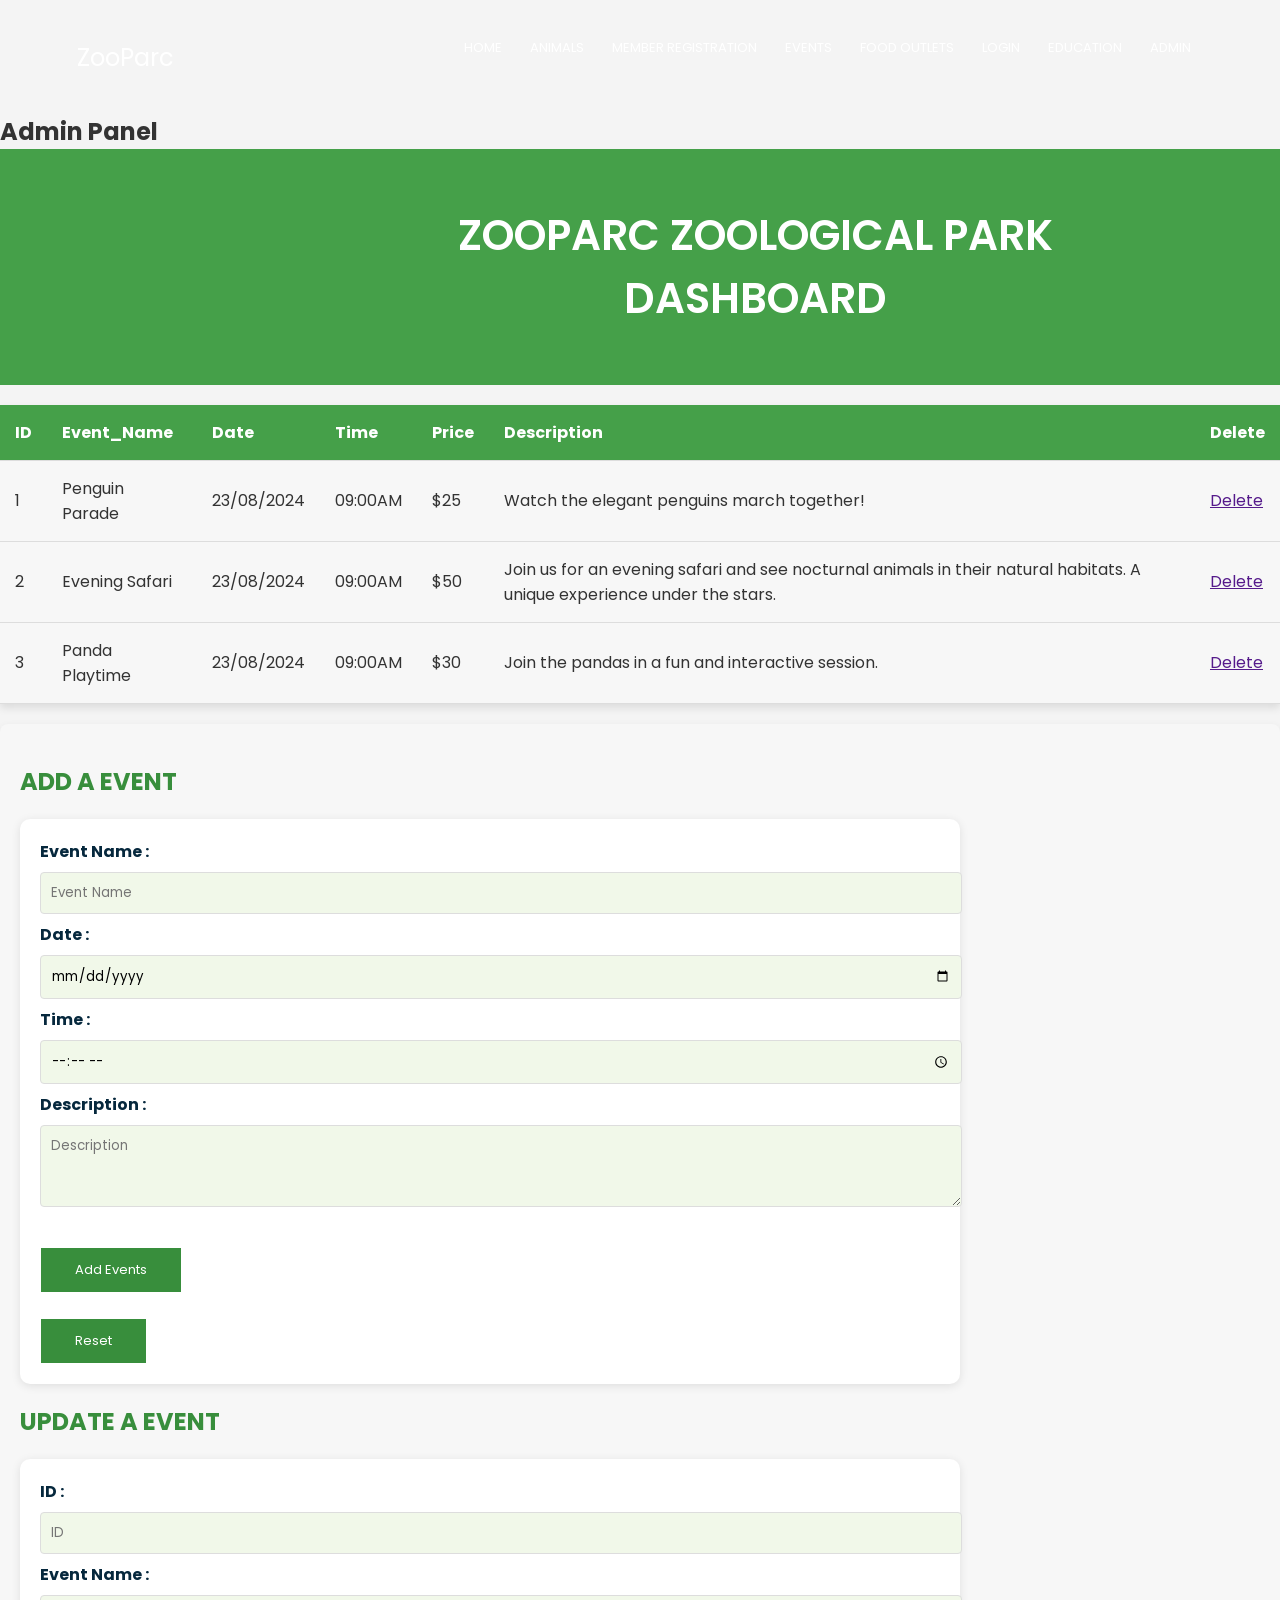
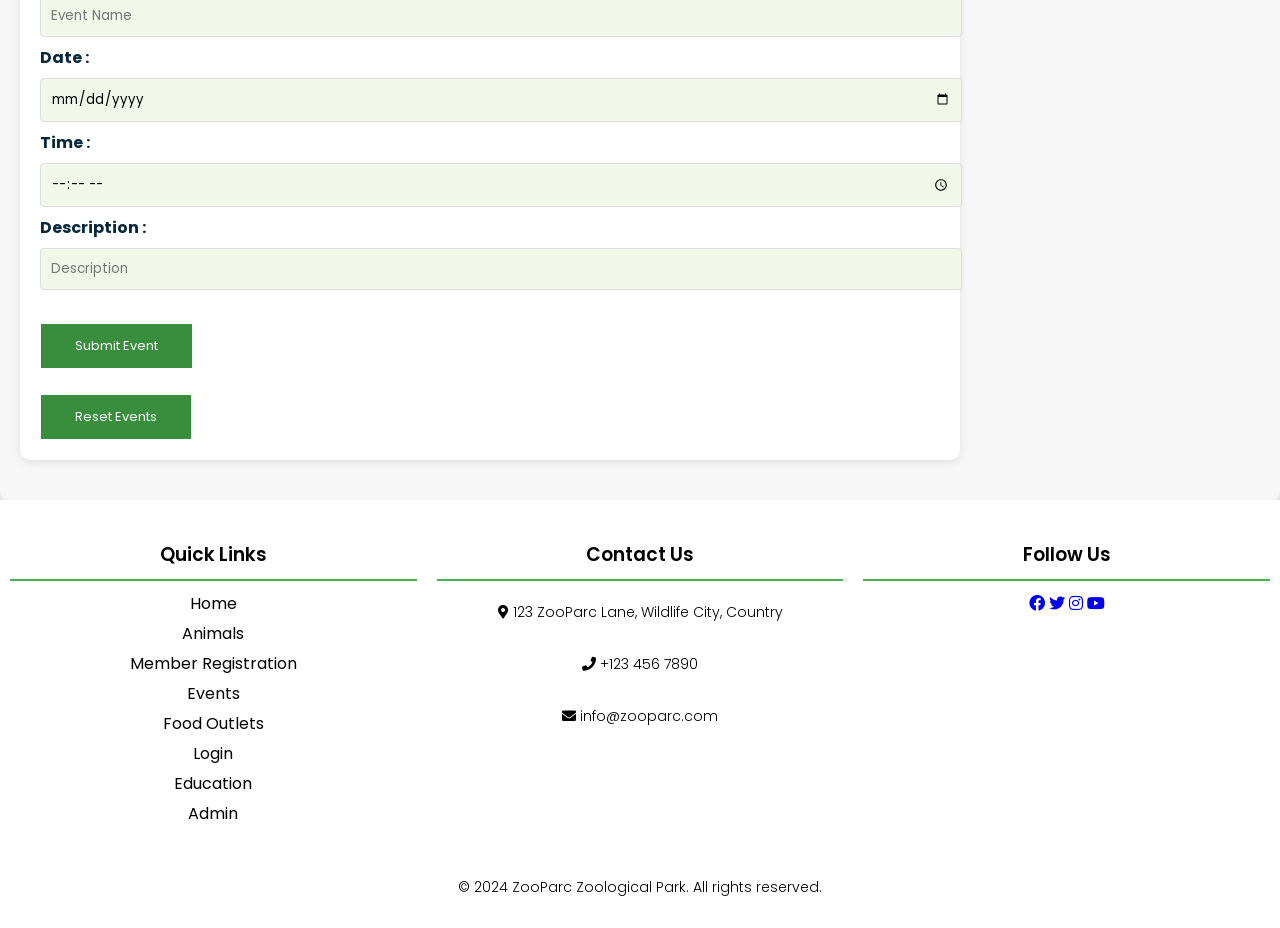
<file: adminPanel.html>
<!DOCTYPE html>
<html lang="en">
  <head>
    <meta charset="UTF-8" />
    <meta name="viewport" content="width=device-width, initial-scale=1.0" />
    <title>ZooPark Zological Park</title>
    <link rel="stylesheet" href="style.css" />
    <link
      rel="stylesheet"
      href="https://cdnjs.cloudflare.com/ajax/libs/font-awesome/5.15.4/css/all.min.css"
    />
    <link rel="preconnect" href="https://fonts.googleapis.com" />
    <link rel="preconnect" href="https://fonts.gstatic.com" crossorigin />
    <link
      href="https://fonts.googleapis.com/css2?family=Poppins:wght@100;200;400;700&display=swap"
      rel="stylesheet"
    />
  </head>
  <body>
    <section class="sub-header-adminPanel">
      <nav>
        <div class="logo"><a href="index.html">ZooParc</a></div>
        <div class="nav-links">
          <ul>
            <li><a href="index.html">HOME</a></li>
            <li><a href="animals.html">ANIMALS</a></li>
            <li><a href="memberRegistration.html">MEMBER REGISTRATION</a></li>
            <li><a href="events.html">EVENTS</a></li>
            <li><a href="food.html">FOOD OUTLETS</a></li>
            <li><a href="login.html">LOGIN</a></li>
            <li><a href="education.html">EDUCATION</a></li>
            <li><a href="adminPanelForm.html">ADMIN</a></li>
          </ul>
        </div>
      </nav>
      <h1>Admin Panel</h1>
    </section>

    <body>
      <div>      
          <header>
              <nav>
                  <div class="logoName">
                      <h3 class="dash-text">ZOOPARC ZOOLOGICAL PARK DASHBOARD </h3>
                  </div>
              
              </nav>
          </header>
          <section>
              <table>
                  <tr>
                      <th>ID</th>
                      <th>Event_Name</th>
                      <th>Date</th>
                      <th>Time</th>
                      <th>Price</th>
                      <th>Description</th>
                      <th>Delete</th>
                  </tr>
                  <tr>
                      <td>1</td>
                      <td>Penguin Parade</td>
                      <td>23/08/2024</td>
                      <td>09:00AM</td>
                      <td>$25</td>
                      <td>Watch the elegant penguins march together! </td>
                      <td><a href="">Delete</a></td>
                      
                  </tr>
                  <tr>
                      <td>2</td>
                      <td>Evening Safari</td>
                      <td>23/08/2024</td>
                      <td>09:00AM</td>
                      <td>$50</td>
                      <td> Join us for an evening safari and see nocturnal animals in their natural habitats. A unique experience under the stars.</td>
                      <td><a href="">Delete</a></td>
                  
                  </tr>
                  <tr>
                      <td>3</td>
                      <td>Panda Playtime</td>
                      <td>23/08/2024</td>
                      <td>09:00AM</td>
                      <td>$30</td>
                      <td>Join the pandas in a fun and interactive session. </td>
                      <td><a href="">Delete</a></td>
                  </tr>
              </table>
          </section>
          <section class="update-delete">
              <ul>
                  <li>
                      <div class="add-Event">
                          <div>
                              <h2>ADD A EVENT</h2>
                          </div>
                          <form action="" class="adminPanel-form">
                              <label for="EventName">Event Name :</label>
                              <br>
                              <input type="text" name="EventName" id="EventName" placeholder="Event Name">
                              <br>
                              <label for="date">Date :</label>
                              <br>
                              <input type="date" name="date" id="date" placeholder="Enter a date">
                              <br>
                              <label for="time">Time :</label>
                              <br>
                              <input type="time" name="time" id="time" placeholder="Enter a time">
                              <br>
                              <label for="description">Description :</label>
                              <br>
                              <textarea name="description" id="description" cols="30" rows="3" placeholder="Description"></textarea>
                              <br><br>
                              <button type="submit" class="hero-btn blue-btn">Add Events</button>
                              <br><br>
                              
                              <button type="reset" class="hero-btn blue-btn">Reset</button>
                          </form>
                      </div>
                  </li>
                  <li>
                      <div class="update-Event">
                          <div>
                              <h2>UPDATE A EVENT</h2>
                          </div>
                          <form action="" class="adminPanel-form">
                              <label for="id">ID :</label>
                              <br>
                              <input type="text" name="id" id="id" placeholder="ID">
                              <br>
                              <label for="EventName">Event Name :</label>
                              <br>
                              <input type="text" name="EventName" id="EventName" placeholder="Event Name">
                              <br>
                              <label for="date">Date :</label>
                              <br>
                              <input type="date" name="date" id="date" placeholder="Enter a date">
                              <br>
                              <label for="time">Time :</label>
                              <br>
                              <input type="time" name="time" id="time" placeholder="Enter a time">
                              <br>
                              <label for="description">Description :</label>
                              <br>
                              <input type="text" name="description" id="description" placeholder="Description">
                              <br><br>
                              <button type="submit" class="hero-btn blue-btn">Submit Event</button>
                              <br><br>
                              <button type="reset" class="hero-btn blue-btn">Reset Events</button>
                          </form>
                      </div>
                  </li>
              </ul>
          </section>
      </div>
  
   
  </body>
  </html>

    <!-- Footer -->

    <footer>
      <div class="footer-container">
        <div class="footer-section links">
          <h3>Quick Links</h3>
          <ul>
            <li><a href="index.html">Home</a></li>
            <li><a href="animals.html">Animals</a></li>
            <li><a href="memberRegistration.html">Member Registration</a></li>
            <li><a href="events.html">Events</a></li>
            <li><a href="food.html">Food Outlets</a></li>
            <li><a href="login.html">Login</a></li>
            <li><a href="education.html">Education</a></li>
            <li><a href="adminPanelForm.html">Admin</a></li>
          </ul>
        </div>
        <div class="footer-section contact">
          <h3>Contact Us</h3>
          <p>
            <i class="fas fa-map-marker-alt"></i> 123 ZooParc Lane, Wildlife
            City, Country
          </p>
          <p><i class="fas fa-phone"></i> +123 456 7890</p>
          <p><i class="fas fa-envelope"></i> info@zooparc.com</p>
        </div>
        <div class="footer-section social">
          <h3>Follow Us</h3>
          <a href="#"><i class="fab fa-facebook"></i></a>
          <a href="#"><i class="fab fa-twitter"></i></a>
          <a href="#"><i class="fab fa-instagram"></i></a>
          <a href="#"><i class="fab fa-youtube"></i></a>
        </div>
      </div>
      <div class="footer-bottom">
        <p>&copy; 2024 ZooParc Zoological Park. All rights reserved.</p>
      </div>
    </footer>
    <script src="js/volunteer.js"></script>
  </body>
</html>
</file>
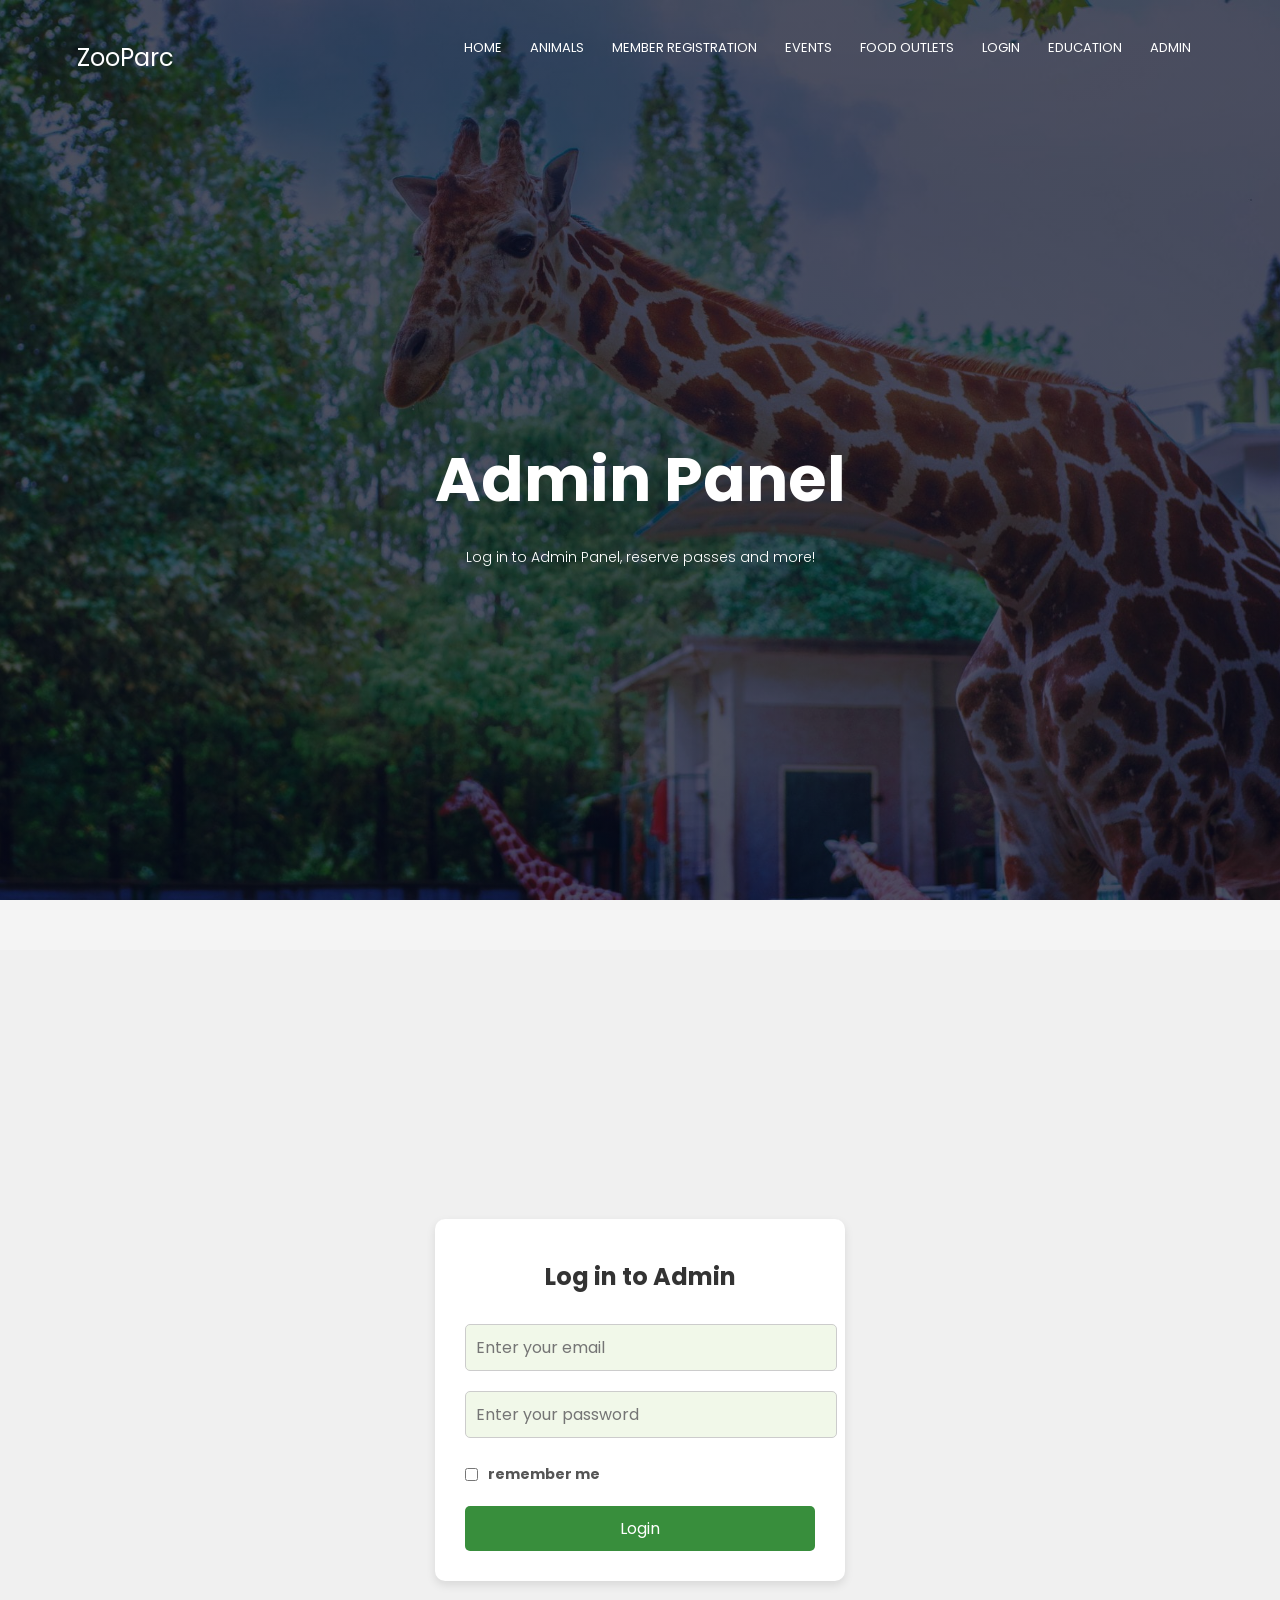
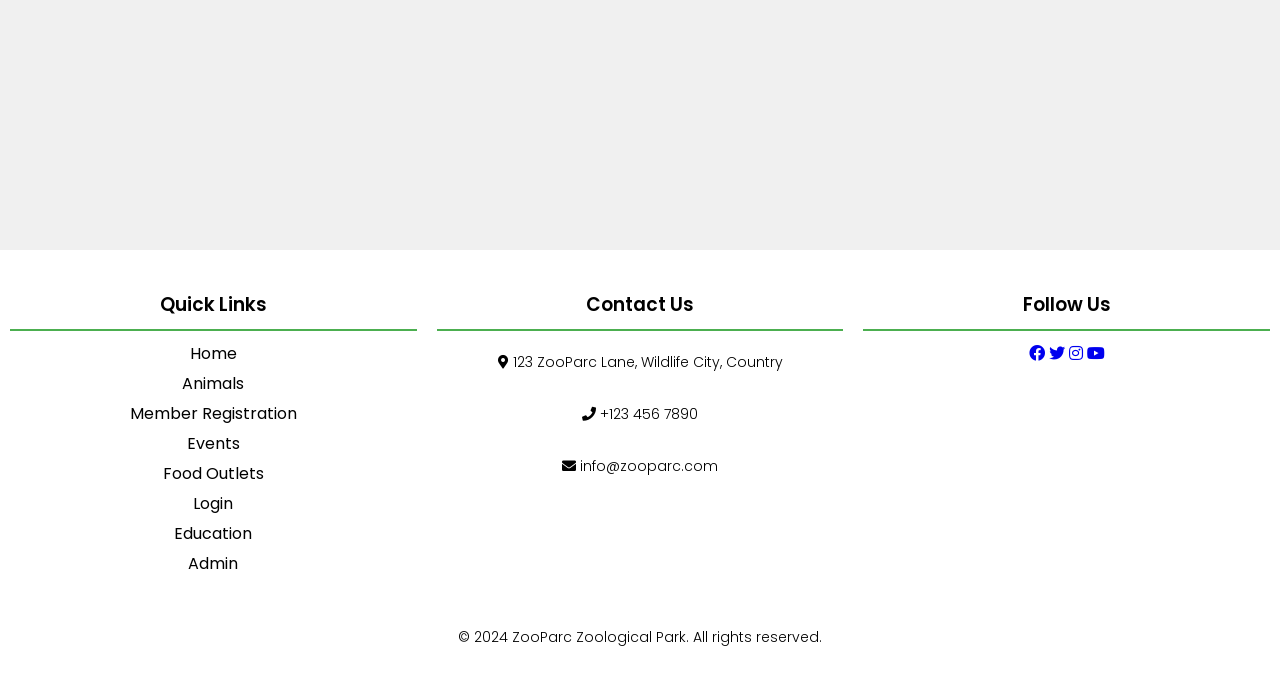
<file: adminPanelForm.html>
<!DOCTYPE html>
<html lang="en">
  <head>
    <meta charset="UTF-8" />
    <meta name="viewport" content="width=device-width, initial-scale=1.0" />
    <title>ZooPark Zological Park</title>
    <link rel="stylesheet" href="style.css" />
    <link
      rel="stylesheet"
      href="https://cdnjs.cloudflare.com/ajax/libs/font-awesome/5.15.4/css/all.min.css"
    />
    <link rel="preconnect" href="https://fonts.googleapis.com" />
    <link rel="preconnect" href="https://fonts.gstatic.com" crossorigin />
    <link
      href="https://fonts.googleapis.com/css2?family=Poppins:wght@100;200;400;700&display=swap"
      rel="stylesheet"
    />
  </head>
  <body>
    <!-- Header -->
    <section class="sub-header-admin">
      <nav>
        <div class="logo"><a href="index.html">ZooParc</a></div>
        <div class="nav-links">
          <ul>
            <li><a href="index.html">HOME</a></li>
            <li><a href="animals.html">ANIMALS</a></li>
            <li><a href="memberRegistration.html">MEMBER REGISTRATION</a></li>
            <li><a href="events.html">EVENTS</a></li>
            <li><a href="food.html">FOOD OUTLETS</a></li>
            <li><a href="login.html">LOGIN</a></li>
            <li><a href="education.html">EDUCATION</a></li>
            <li><a href="adminPanelForm.html">ADMIN</a></li>
          </ul>
        </div>
      </nav>
      <div class="text-box">
        <h1>Admin Panel</h1>
        <p>Log in to Admin Panel, reserve passes and more!</p>
      </div>
    </section>

    <!-- Admin -->
    <section class="login-body">
      <div class="container-login">
        <h3 class="auth-title">Log in to Admin</h3>
        <form action="" method="">
          <input
            type="email"
            id="email"
            name="email"
            placeholder="Enter your email"
            class="input-box"
            required
          />
          <input
            type="password"
            id="password"
            name="password"
            placeholder="Enter your password"
            class="input-box"
            required
          />
          <div class="checkbox-group">
            <input type="checkbox" name="" id="remember-me" />
            <label for="remember-me">remember me</label>
          </div>
          <button type="submit" class="submit-btn" name="submit" id="submit">
            Login
          </button>
        </form>
      </div>
    </section>
    <!-- Footer -->

    <footer>
      <div class="footer-container">
        <div class="footer-section links">
          <h3>Quick Links</h3>
          <ul>
            <li><a href="index.html">Home</a></li>
            <li><a href="animals.html">Animals</a></li>
            <li><a href="memberRegistration.html">Member Registration</a></li>
            <li><a href="events.html">Events</a></li>
            <li><a href="food.html">Food Outlets</a></li>
            <li><a href="login.html">Login</a></li>
            <li><a href="education.html">Education</a></li>
            <li><a href="adminPanelForm.html">Admin</a></li>
          </ul>
        </div>
        <div class="footer-section contact">
          <h3>Contact Us</h3>
          <p>
            <i class="fas fa-map-marker-alt"></i> 123 ZooParc Lane, Wildlife
            City, Country
          </p>
          <p><i class="fas fa-phone"></i> +123 456 7890</p>
          <p><i class="fas fa-envelope"></i> info@zooparc.com</p>
        </div>
        <div class="footer-section social">
          <h3>Follow Us</h3>
          <a href="#"><i class="fab fa-facebook"></i></a>
          <a href="#"><i class="fab fa-twitter"></i></a>
          <a href="#"><i class="fab fa-instagram"></i></a>
          <a href="#"><i class="fab fa-youtube"></i></a>
        </div>
      </div>
      <div class="footer-bottom">
        <p>&copy; 2024 ZooParc Zoological Park. All rights reserved.</p>
      </div>
    </footer>
    <!-- <script src="js/login.js"></script>
    <script>
      window.location.href = "memberEvents.html";
      return false;
    </script> -->
    <script src="admin.js"></script>
  </body>
</html>
</file>
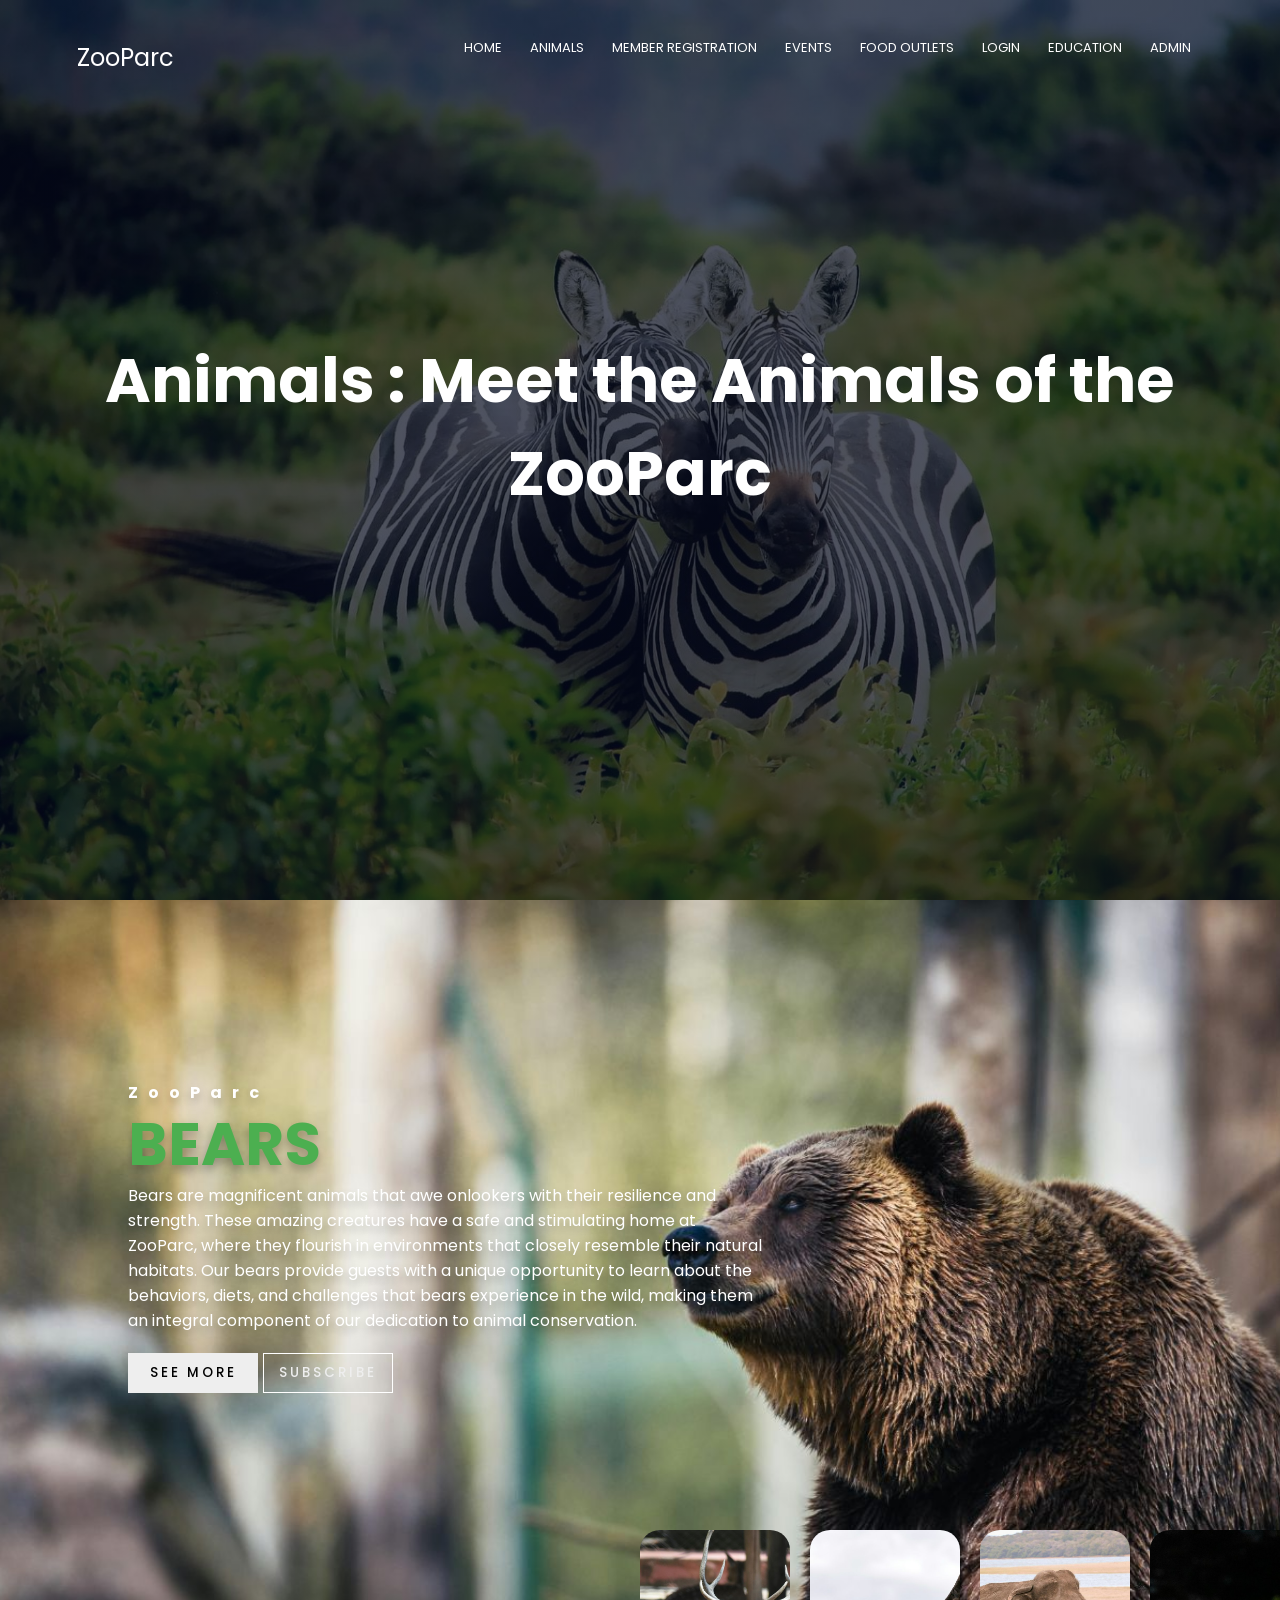
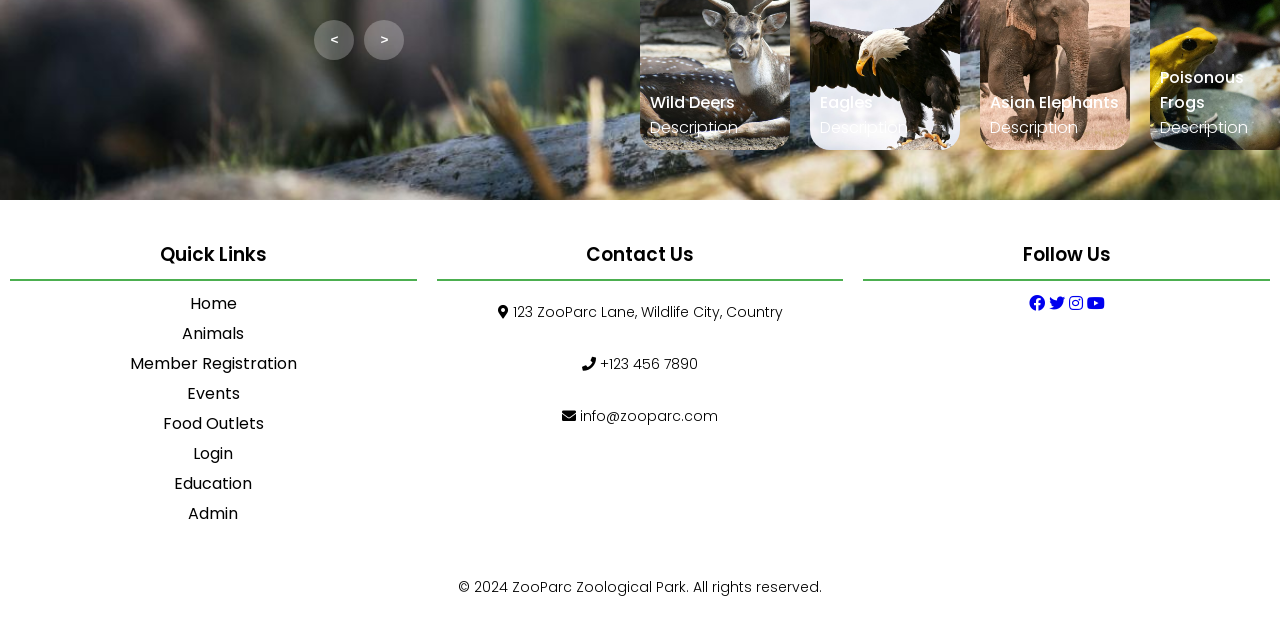
<file: animals.html>
<!DOCTYPE html>
<html lang="en">
  <head>
    <meta charset="UTF-8" />
    <meta name="viewport" content="width=device-width, initial-scale=1.0" />
    <title>ZooPark Zological Park</title>
    <link rel="stylesheet" href="style.css" />
    <link
      rel="stylesheet"
      href="https://cdnjs.cloudflare.com/ajax/libs/font-awesome/5.15.4/css/all.min.css"
    />
    <link rel="preconnect" href="https://fonts.googleapis.com" />
    <link rel="preconnect" href="https://fonts.gstatic.com" crossorigin />
    <link
      href="https://fonts.googleapis.com/css2?family=Poppins:wght@100;200;400;700&display=swap"
      rel="stylesheet"
    />
  </head>
  <body>
    <section class="sub-header">
      <nav>
        <div class="logo"><a href="index.html">ZooParc</a></div>
        <div class="nav-links">
          <ul>
            <li><a href="index.html">HOME</a></li>
            <li><a href="animals.html">ANIMALS</a></li>
            <li><a href="memberRegistration.html">MEMBER REGISTRATION</a></li>
            <li><a href="events.html">EVENTS</a></li>
            <li><a href="food.html">FOOD OUTLETS</a></li>
            <li><a href="login.html">LOGIN</a></li>
            <li><a href="education.html">EDUCATION</a></li>
            <li><a href="adminPanelForm.html">ADMIN</a></li>
          </ul>
        </div>
      </nav>
      <h1>Animals : Meet the Animals of the ZooParc</h1>
    </section>

    <!-- carousel -->
    <div class="carousel">
      <!-- list item -->
      <div class="list">
        <div class="item">
          <img src="images/animals/bear.jpg" />
          <div class="content">
            <div class="author">ZooParc</div>
            <div class="topic">BEARS</div>
            <div class="des">
              Bears are magnificent animals that awe onlookers with their
              resilience and strength. These amazing creatures have a safe and
              stimulating home at ZooParc, where they flourish in environments
              that closely resemble their natural habitats. Our bears provide
              guests with a unique opportunity to learn about the behaviors,
              diets, and challenges that bears experience in the wild, making
              them an integral component of our dedication to animal
              conservation.
            </div>
            <div class="buttons">
              <button>SEE MORE</button>
              <button>SUBSCRIBE</button>
            </div>
          </div>
        </div>
        <div class="item">
          <img src="images/animals/deers.jpg" />
          <div class="content">
            <div class="author">ZooParc</div>
            <div class="topic">WILD DEERS</div>
            <div class="des">
              The graceful and nimble wild deer embodies the essence of nature's
              beauty. Our wild deers at ZooParc are free to walk about in large,
              realistic habitats, where guests can watch them engage in friendly
              interactions and social behaviors. These fascinating animals serve
              as a reminder of how crucial it is to preserve wildlife and its
              habitats so that future generations can appreciate and defend
              them.
            </div>
            <div class="buttons">
              <button>SEE MORE</button>
              <button>SUBSCRIBE</button>
            </div>
          </div>
        </div>
        <div class="item">
          <img src="images/animals/eagle.jpg" />
          <div class="content">
            <div class="author">ZooParc</div>
            <div class="topic">EAGLES</div>
            <div class="des">
              Eagles are magnificent raptors that, with their enormous wingspan
              and acute vision, represent strength and freedom. Our eagles soar
              through open aviaries at ZooParc, giving guests a chance to see
              their amazing hunting and flying prowess. The important role that
              apex predators play in preserving the equilibrium of our
              ecosystems is brought home to us by these magnificent raptors.
            </div>
            <div class="buttons">
              <button>SEE MORE</button>
              <button>SUBSCRIBE</button>
            </div>
          </div>
        </div>
        <div class="item">
          <img src="images/animals/elephants.jpg" />
          <div class="content">
            <div class="author">ZooParc</div>
            <div class="topic">ASIAN ELEPHANTS</div>
            <div class="des">
              The gentle giants of the animal realm are Asian elephants, who are
              renowned for their social graces and intellect. Our Asian
              elephants at ZooParc live in roomy areas that closely resemble
              their original settings, giving them the opportunity to display
              their distinctive characteristics. Come discover the rich cultural
              significance of these amazing creatures and the continuous
              conservation efforts being made to keep them safe.
            </div>
            <div class="buttons">
              <button>SEE MORE</button>
              <button>SUBSCRIBE</button>
            </div>
          </div>
        </div>
        <div class="item">
          <img src="images/animals/frog.jpg" />
          <div class="content">
            <div class="author">ZooParc</div>
            <div class="topic">POISONOUS FROGS</div>
            <div class="des">
              Explore the colorful world of toxic frogs, where peril and color
              go hand in hand. These intriguing amphibians, which are found in
              many tropical places, warn predators of their toxic defenses with
              their vibrant colors. Some species, such as the Golden Poison Dart
              Frog, are modest in stature but have enough poison to ward off
              even the most determined foe. You can get up close and personal
              with these amazing animals at our ZooParc, where you can also
              discover more about their distinctive adaptations and vital roles
              in their own ecosystems.
            </div>
            <div class="buttons">
              <button>SEE MORE</button>
              <button>SUBSCRIBE</button>
            </div>
          </div>
        </div>
        <div class="item">
          <img src="images/animals/giant panda.jpg" />
          <div class="content">
            <div class="author">ZooParc</div>
            <div class="topic">GIANT PANDA</div>
            <div class="des">
              With their stunning black-and-white coats and sweet disposition,
              giant pandas are well-liked representations of animal
              protection.You are able to see these pandas in our zoo . They rank
              among the most fascinating creatures in the world due to their
              serene disposition and distinctive food.
            </div>
            <div class="buttons">
              <button>SEE MORE</button>
              <button>SUBSCRIBE</button>
            </div>
          </div>
        </div>
        <div class="item">
          <img src="images/animals/lion.jpg" />
          <div class="content">
            <div class="author">ZooParc</div>
            <div class="topic">LIONS</div>
            <div class="des">
              Among the most recognizable of the large cats, lions are
              distinguished by their striking manes and commanding appearance.
              You will be able to see these amazing animals in a setting that is
              similar to their natural habitat at our ZooParc. Discover their
              habits, how important they are to the ecology, and the continuous
              efforts being made to keep them safe in the wild.
            </div>
            <div class="buttons">
              <button>SEE MORE</button>
              <button>SUBSCRIBE</button>
            </div>
          </div>
        </div>
        <div class="item">
          <img src="images/animals/orangotan.jpg" />
          <div class="content">
            <div class="author">ZooParc</div>
            <div class="topic">ORANGUTANS</div>
            <div class="des">
              Introducing orangutans, the gentle giants of the forest. These
              amazing apes are distinguished by their unique reddish coats and
              perceptive eyes. They are also well-known for their complex social
              habits and sophisticated problem-solving abilities. Orangutans,
              who are indigenous to the rainforests of Borneo and Sumatra, are
              essential to the health of their environment because they disperse
              seeds and keep the woods healthy. You can get up close and
              personal with these amazing primates at our ZooParc, where you can
              also discover more about their conservation status and the
              measures being taken to preserve their declining numbers.
            </div>
            <div class="buttons">
              <button>SEE MORE</button>
              <button>SUBSCRIBE</button>
            </div>
          </div>
        </div>
        <div class="item">
          <img src="images/animals/sloth.jpg" />
          <div class="content">
            <div class="author">ZooPark</div>
            <div class="topic">SLOTHS</div>
            <div class="des">
              Explore the world of sloths, the ultimate relaxation experts.
              These unusual animals, with their leisurely gaits and endearing
              smiles, are well suited to a life suspended in the canopy of
              Central and South American trees. Sloths move slowly, which allows
              them to blend in with their lush environment and enjoy their diet
              of fruit and leaves. Come see these amazing creatures in action
              and discover more about their interesting lives and the
              conservation efforts made to preserve their rainforest habitats by
              visiting our ZooParc.
            </div>
            <div class="buttons">
              <button>SEE MORE</button>
              <button>SUBSCRIBE</button>
            </div>
          </div>
        </div>
      </div>
      <!-- list thumnail -->
      <div class="thumbnail">
        <div class="item">
          <img src="images/animals/bear.jpg" />
          <div class="content">
            <div class="title">Bears</div>
            <div class="description">Description</div>
          </div>
        </div>
        <div class="item">
          <img src="images/animals/deers.jpg" />
          <div class="content">
            <div class="title">Wild Deers</div>
            <div class="description">Description</div>
          </div>
        </div>
        <div class="item">
          <img src="images/animals/eagle.jpg" />
          <div class="content">
            <div class="title">Eagles</div>
            <div class="description">Description</div>
          </div>
        </div>
        <div class="item">
          <img src="images/animals/elephants.jpg" />
          <div class="content">
            <div class="title">Asian Elephants</div>
            <div class="description">Description</div>
          </div>
        </div>
        <div class="item">
          <img src="images/animals/frog.jpg" />
          <div class="content">
            <div class="title">Poisonous Frogs</div>
            <div class="description">Description</div>
          </div>
        </div>
        <div class="item">
          <img src="images/animals/giant panda.jpg" />
          <div class="content">
            <div class="title">Giant Pandas</div>
            <div class="description">Description</div>
          </div>
        </div>
        <div class="item">
          <img src="images/animals/lion.jpg" />
          <div class="content">
            <div class="title">Lions</div>
            <div class="description">Description</div>
          </div>
        </div>
        <div class="item">
          <img src="images/animals/orangotan.jpg" />
          <div class="content">
            <div class="title">Orangutans</div>
            <div class="description">Description</div>
          </div>
        </div>
        <div class="item">
          <img src="images/animals/sloth.jpg" />
          <div class="content">
            <div class="title">Sloths</div>
            <div class="description">Description</div>
          </div>
        </div>
      </div>
      <!-- next prev -->

      <div class="arrows">
        <button id="prev"><</button>
        <button id="next">></button>
      </div>
      <!-- time running -->
      <div class="time"></div>
    </div>

    <!-- Footer -->

    <footer>
      <div class="footer-container">
        <div class="footer-section links">
          <h3>Quick Links</h3>
          <ul>
            <li><a href="index.html">Home</a></li>
            <li><a href="animals.html">Animals</a></li>
            <li><a href="memberRegistration.html">Member Registration</a></li>
            <li><a href="events.html">Events</a></li>
            <li><a href="food.html">Food Outlets</a></li>
            <li><a href="login.html">Login</a></li>
            <li><a href="education.html">Education</a></li>
            <li><a href="adminPanelForm.html">Admin</a></li>
          </ul>
        </div>
        <div class="footer-section contact">
          <h3>Contact Us</h3>
          <p>
            <i class="fas fa-map-marker-alt"></i> 123 ZooParc Lane, Wildlife
            City, Country
          </p>
          <p><i class="fas fa-phone"></i> +123 456 7890</p>
          <p><i class="fas fa-envelope"></i> info@zooparc.com</p>
        </div>
        <div class="footer-section social">
          <h3>Follow Us</h3>
          <a href="#"><i class="fab fa-facebook"></i></a>
          <a href="#"><i class="fab fa-twitter"></i></a>
          <a href="#"><i class="fab fa-instagram"></i></a>
          <a href="#"><i class="fab fa-youtube"></i></a>
        </div>
      </div>
      <div class="footer-bottom">
        <p>&copy; 2024 ZooParc Zoological Park. All rights reserved.</p>
      </div>
    </footer>
    <script src="js/animal.js"></script>
  </body>
</html>
</file>
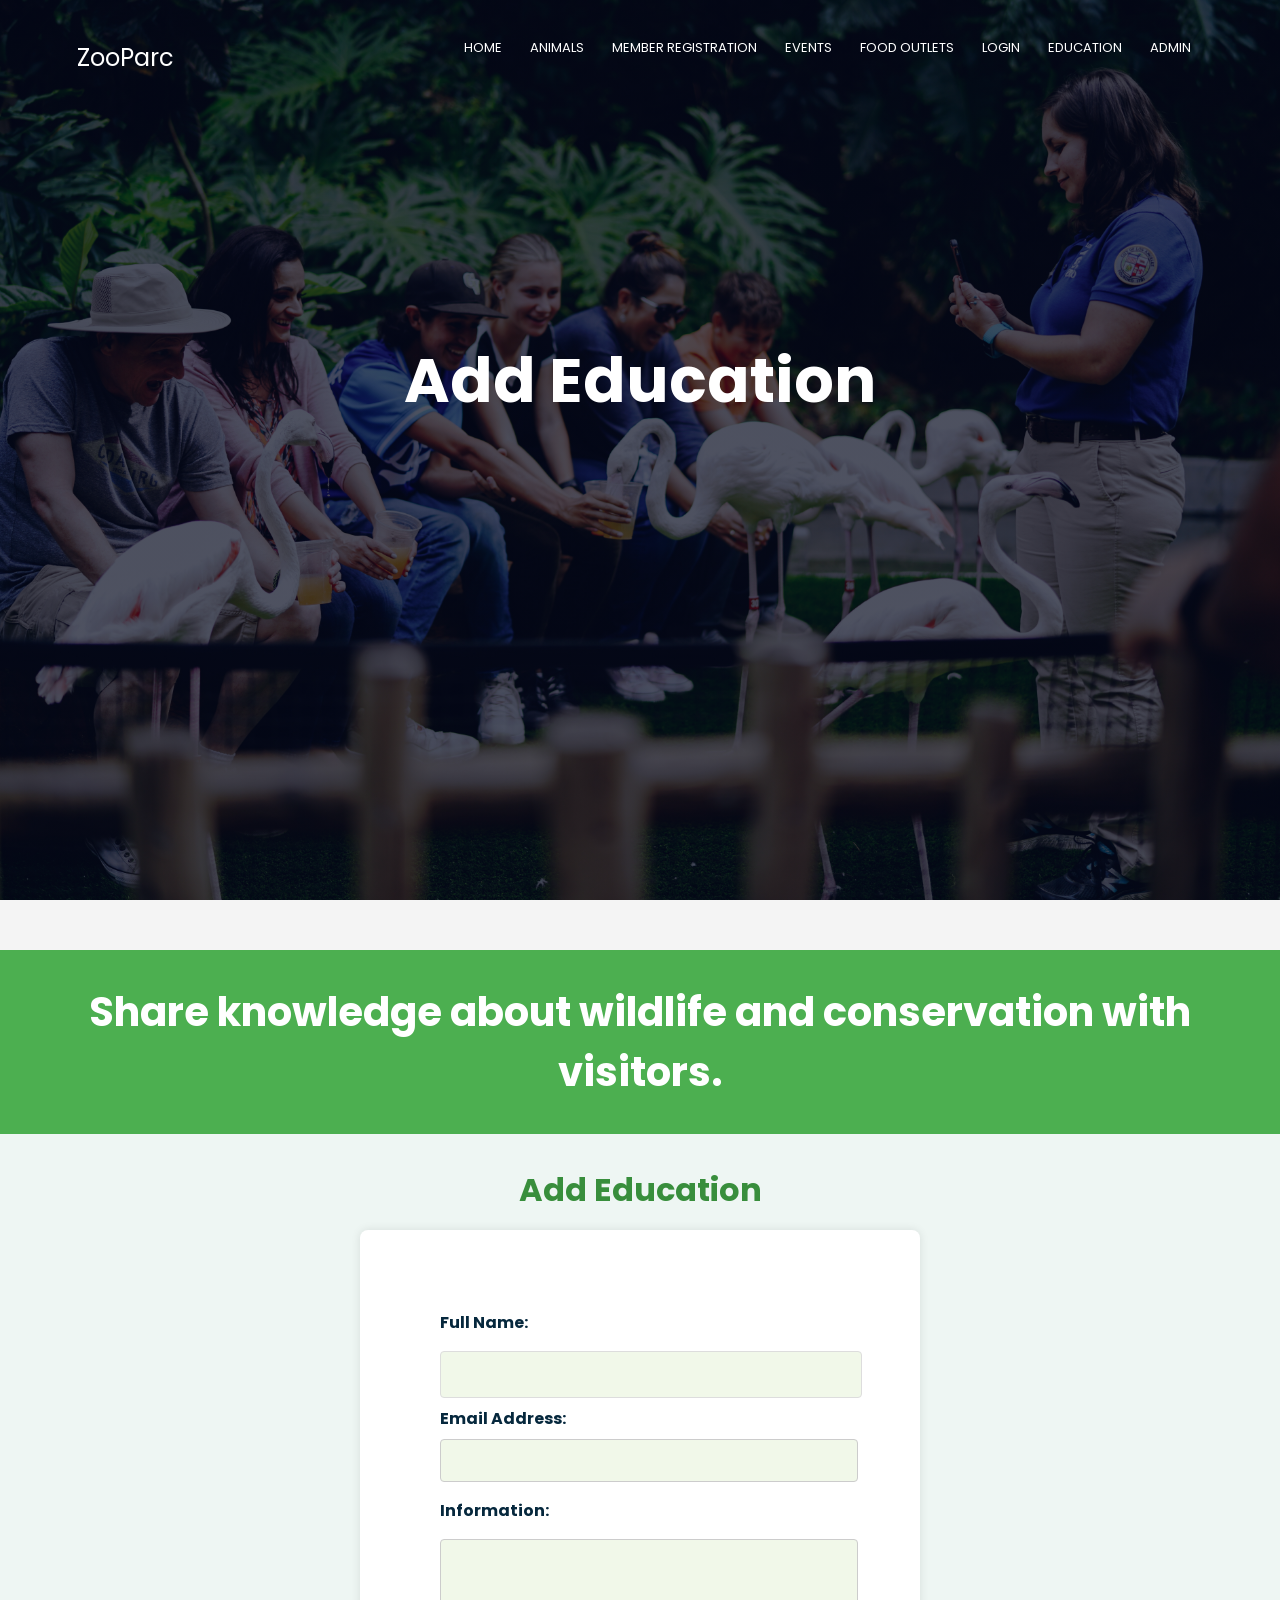
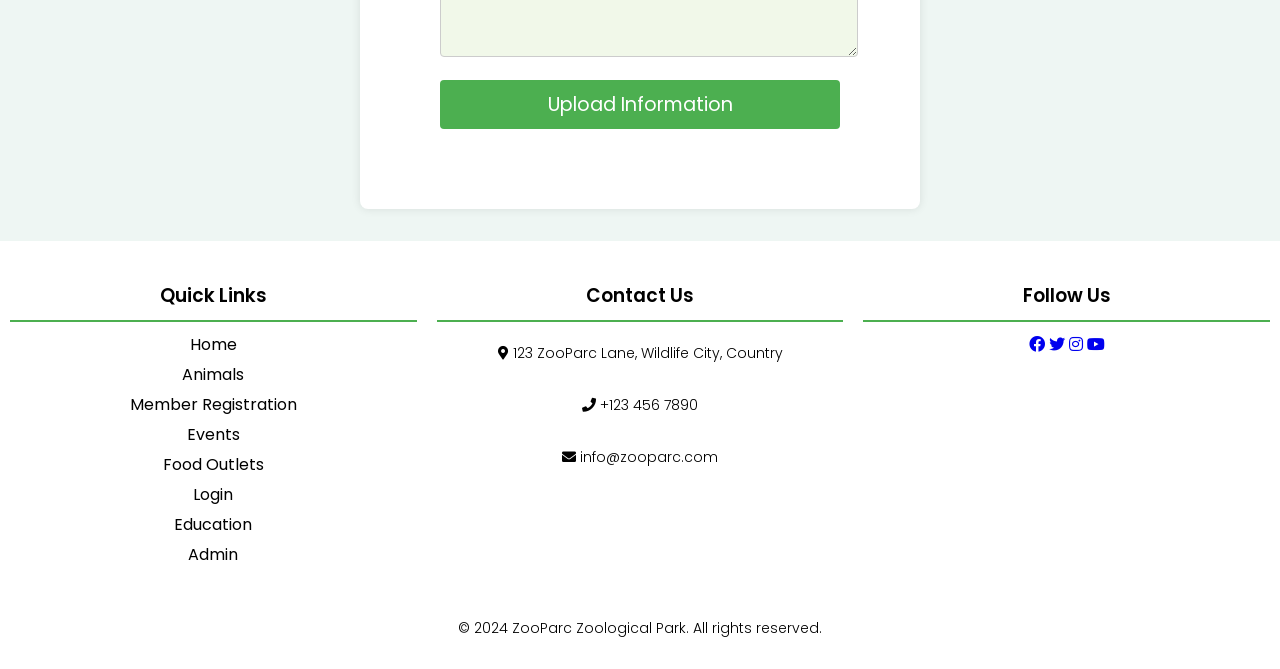
<file: education.html>
<!DOCTYPE html>
<html lang="en">
  <head>
    <meta charset="UTF-8" />
    <meta name="viewport" content="width=device-width, initial-scale=1.0" />
    <title>ZooPark Zological Park</title>
    <link rel="stylesheet" href="style.css" />
    <link
      rel="stylesheet"
      href="https://cdnjs.cloudflare.com/ajax/libs/font-awesome/5.15.4/css/all.min.css"
    />
    <link rel="preconnect" href="https://fonts.googleapis.com" />
    <link rel="preconnect" href="https://fonts.gstatic.com" crossorigin />
    <link
      href="https://fonts.googleapis.com/css2?family=Poppins:wght@100;200;400;700&display=swap"
      rel="stylesheet"
    />
  </head>
  <body>
    <section class="sub-header-volunteer">
      <nav>
        <div class="logo"><a href="index.html">ZooParc</a></div>
        <div class="nav-links">
          <ul>
            <li><a href="index.html">HOME</a></li>
            <li><a href="animals.html">ANIMALS</a></li>
            <li><a href="memberRegistration.html">MEMBER REGISTRATION</a></li>
            <li><a href="events.html">EVENTS</a></li>
            <li><a href="food.html">FOOD OUTLETS</a></li>
            <li><a href="login.html">LOGIN</a></li>
            <li><a href="education.html">EDUCATION</a></li>
            <li><a href="adminPanelForm.html">ADMIN</a></li>
          </ul>
        </div>
      </nav>
      <h1>Add Education</h1>
    </section>
    <header class="volunteer-header">
      <h1>Share knowledge about wildlife and conservation with visitors.</h1>
    </header>

    <section class="volunteer-register">
      <h2>Add Education</h2>
      <form
        class="volunteer-form"
        onsubmit="return validateVolunteerForm()"
        action="education.php"
        method="post"
      >
        <label for="fullName">Full Name:</label>
        <input type="text" id="fullName" name="fullName" required />

        <label for="email">Email Address:</label>
        <input type="email" id="email" name="email" required />

        <label for="message">Information:</label>
        <textarea id="message" name="message" rows="4" required></textarea>

        <button type="submit">Upload Information</button>
      </form>
    </section>

    <!-- Footer -->

    <footer>
      <div class="footer-container">
        <div class="footer-section links">
          <h3>Quick Links</h3>
          <ul>
            <li><a href="index.html">Home</a></li>
            <li><a href="animals.html">Animals</a></li>
            <li><a href="memberRegistration.html">Member Registration</a></li>
            <li><a href="events.html">Events</a></li>
            <li><a href="food.html">Food Outlets</a></li>
            <li><a href="login.html">Login</a></li>
            <li><a href="education.html">Education</a></li>
            <li><a href="adminPanelForm.html">Admin</a></li>
          </ul>
        </div>
        <div class="footer-section contact">
          <h3>Contact Us</h3>
          <p>
            <i class="fas fa-map-marker-alt"></i> 123 ZooParc Lane, Wildlife
            City, Country
          </p>
          <p><i class="fas fa-phone"></i> +123 456 7890</p>
          <p><i class="fas fa-envelope"></i> info@zooparc.com</p>
        </div>
        <div class="footer-section social">
          <h3>Follow Us</h3>
          <a href="#"><i class="fab fa-facebook"></i></a>
          <a href="#"><i class="fab fa-twitter"></i></a>
          <a href="#"><i class="fab fa-instagram"></i></a>
          <a href="#"><i class="fab fa-youtube"></i></a>
        </div>
      </div>
      <div class="footer-bottom">
        <p>&copy; 2024 ZooParc Zoological Park. All rights reserved.</p>
      </div>
    </footer>
    <script src="js/education.js"></script>
  </body>
</html>
</file>
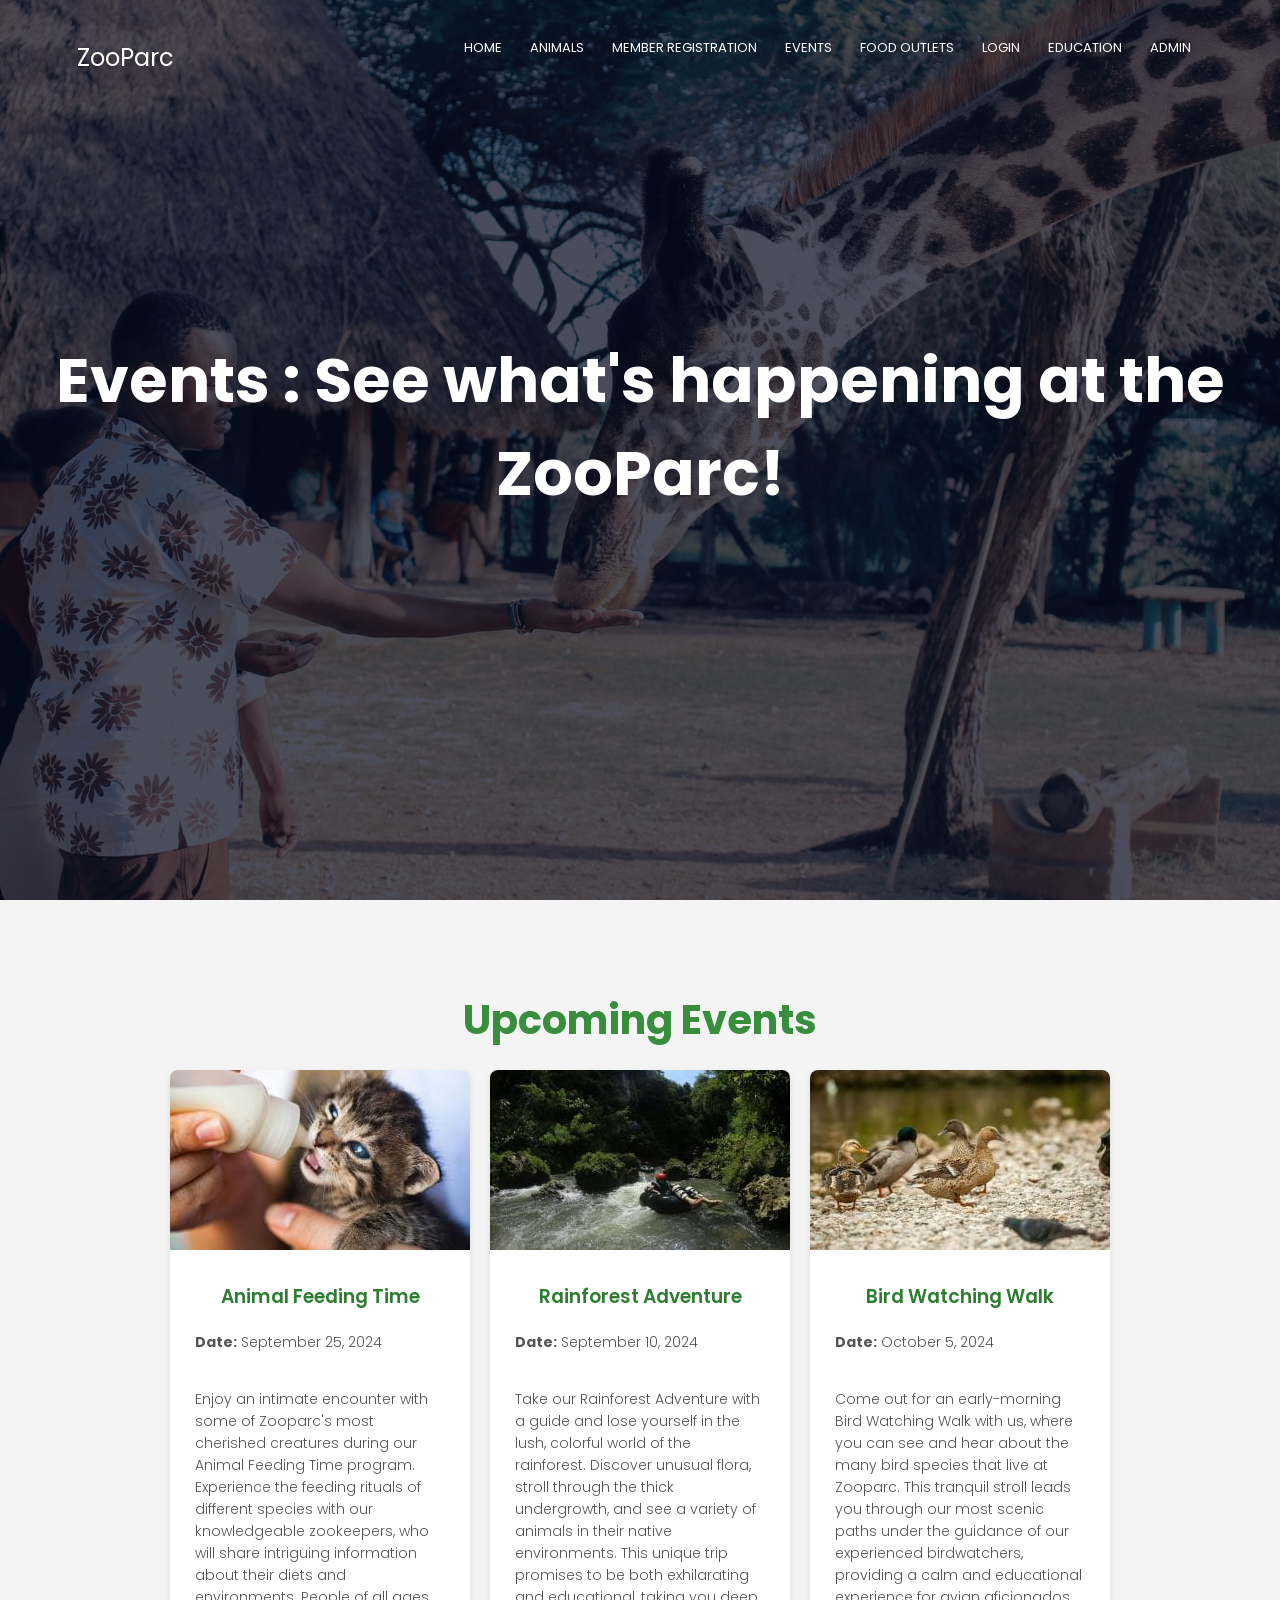
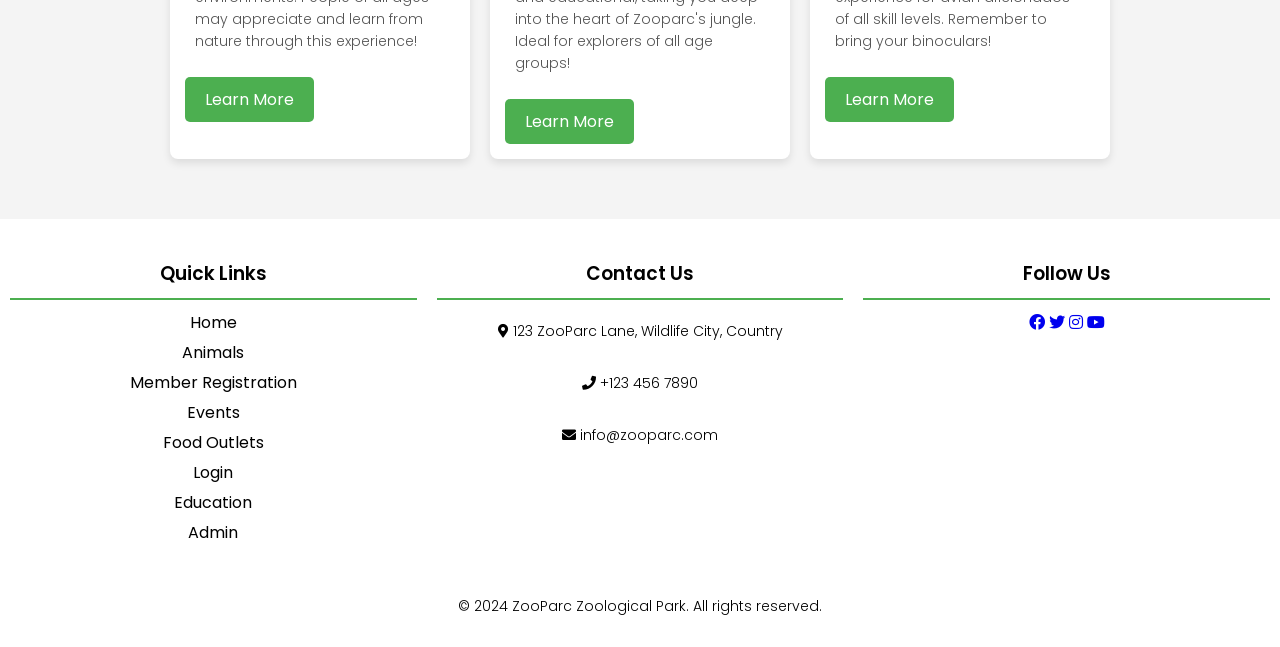
<file: events.html>
<!DOCTYPE html>
<html lang="en">
  <head>
    <meta charset="UTF-8" />
    <meta name="viewport" content="width=device-width, initial-scale=1.0" />
    <title>ZooPark Zological Park</title>
    <link rel="stylesheet" href="style.css" />
    <link
      rel="stylesheet"
      href="https://cdnjs.cloudflare.com/ajax/libs/font-awesome/5.15.4/css/all.min.css"
    />
    <link rel="preconnect" href="https://fonts.googleapis.com" />
    <link rel="preconnect" href="https://fonts.gstatic.com" crossorigin />
    <link
      href="https://fonts.googleapis.com/css2?family=Poppins:wght@100;200;400;700&display=swap"
      rel="stylesheet"
    />
  </head>
  <body>
    <section class="sub-header-events">
      <nav>
        <div class="logo"><a href="index.html">ZooParc</a></div>
        <div class="nav-links">
          <ul>
            <li><a href="index.html">HOME</a></li>
            <li><a href="animals.html">ANIMALS</a></li>
            <li><a href="memberRegistration.html">MEMBER REGISTRATION</a></li>
            <li><a href="events.html">EVENTS</a></li>
            <li><a href="food.html">FOOD OUTLETS</a></li>
            <li><a href="login.html">LOGIN</a></li>
            <li><a href="education.html">EDUCATION</a></li>
            <li><a href="adminPanelForm.html">ADMIN</a></li>
          </ul>
        </div>
      </nav>
      <h1>Events : See what's happening at the ZooParc!</h1>
    </section>
    <section class="events-section">
      <h2>Upcoming Events</h2>
      <div class="events-container">
        <div class="event-card">
          <img src="images/event1.jpg" alt="Event 1" />
          <div class="event-details">
            <h3>Animal Feeding Time</h3>
            <p><strong>Date:</strong> September 25, 2024</p>
            <p>
              Enjoy an intimate encounter with some of Zooparc's most cherished
              creatures during our Animal Feeding Time program. Experience the
              feeding rituals of different species with our knowledgeable
              zookeepers, who will share intriguing information about their
              diets and environments. People of all ages may appreciate and
              learn from nature through this experience!
            </p>
            <a href="#" class="details-btn">Learn More</a>
          </div>
        </div>

        <div class="event-card">
          <img src="images/event2.jpg" alt="Event 2" />
          <div class="event-details">
            <h3>Rainforest Adventure</h3>
            <p><strong>Date:</strong> September 10, 2024</p>
            <p>
              Take our Rainforest Adventure with a guide and lose yourself in
              the lush, colorful world of the rainforest. Discover unusual
              flora, stroll through the thick undergrowth, and see a variety of
              animals in their native environments. This unique trip promises to
              be both exhilarating and educational, taking you deep into the
              heart of Zooparc's jungle. Ideal for explorers of all age groups!
            </p>
            <a href="#" class="details-btn">Learn More</a>
          </div>
        </div>

        <div class="event-card">
          <img src="images/event3.jpg" alt="Event 3" />
          <div class="event-details">
            <h3>Bird Watching Walk</h3>
            <p><strong>Date:</strong> October 5, 2024</p>
            <p>
              Come out for an early-morning Bird Watching Walk with us, where
              you can see and hear about the many bird species that live at
              Zooparc. This tranquil stroll leads you through our most scenic
              paths under the guidance of our experienced birdwatchers,
              providing a calm and educational experience for avian aficionados
              of all skill levels. Remember to bring your binoculars!
            </p>
            <a href="#" class="details-btn">Learn More</a>
          </div>
        </div>
      </div>
    </section>

    <!-- Footer -->

    <footer>
      <div class="footer-container">
        <div class="footer-section links">
          <h3>Quick Links</h3>
          <ul>
            <li><a href="index.html">Home</a></li>
            <li><a href="animals.html">Animals</a></li>
            <li><a href="memberRegistration.html">Member Registration</a></li>
            <li><a href="events.html">Events</a></li>
            <li><a href="food.html">Food Outlets</a></li>
            <li><a href="login.html">Login</a></li>
            <li><a href="education.html">Education</a></li>
            <li><a href="adminPanelForm.html">Admin</a></li>
          </ul>
        </div>
        <div class="footer-section contact">
          <h3>Contact Us</h3>
          <p>
            <i class="fas fa-map-marker-alt"></i> 123 ZooParc Lane, Wildlife
            City, Country
          </p>
          <p><i class="fas fa-phone"></i> +123 456 7890</p>
          <p><i class="fas fa-envelope"></i> info@zooparc.com</p>
        </div>
        <div class="footer-section social">
          <h3>Follow Us</h3>
          <a href="#"><i class="fab fa-facebook"></i></a>
          <a href="#"><i class="fab fa-twitter"></i></a>
          <a href="#"><i class="fab fa-instagram"></i></a>
          <a href="#"><i class="fab fa-youtube"></i></a>
        </div>
      </div>
      <div class="footer-bottom">
        <p>&copy; 2024 ZooParc Zoological Park. All rights reserved.</p>
      </div>
    </footer>
    <script src="js/animal.js"></script>
  </body>
</html>
</file>
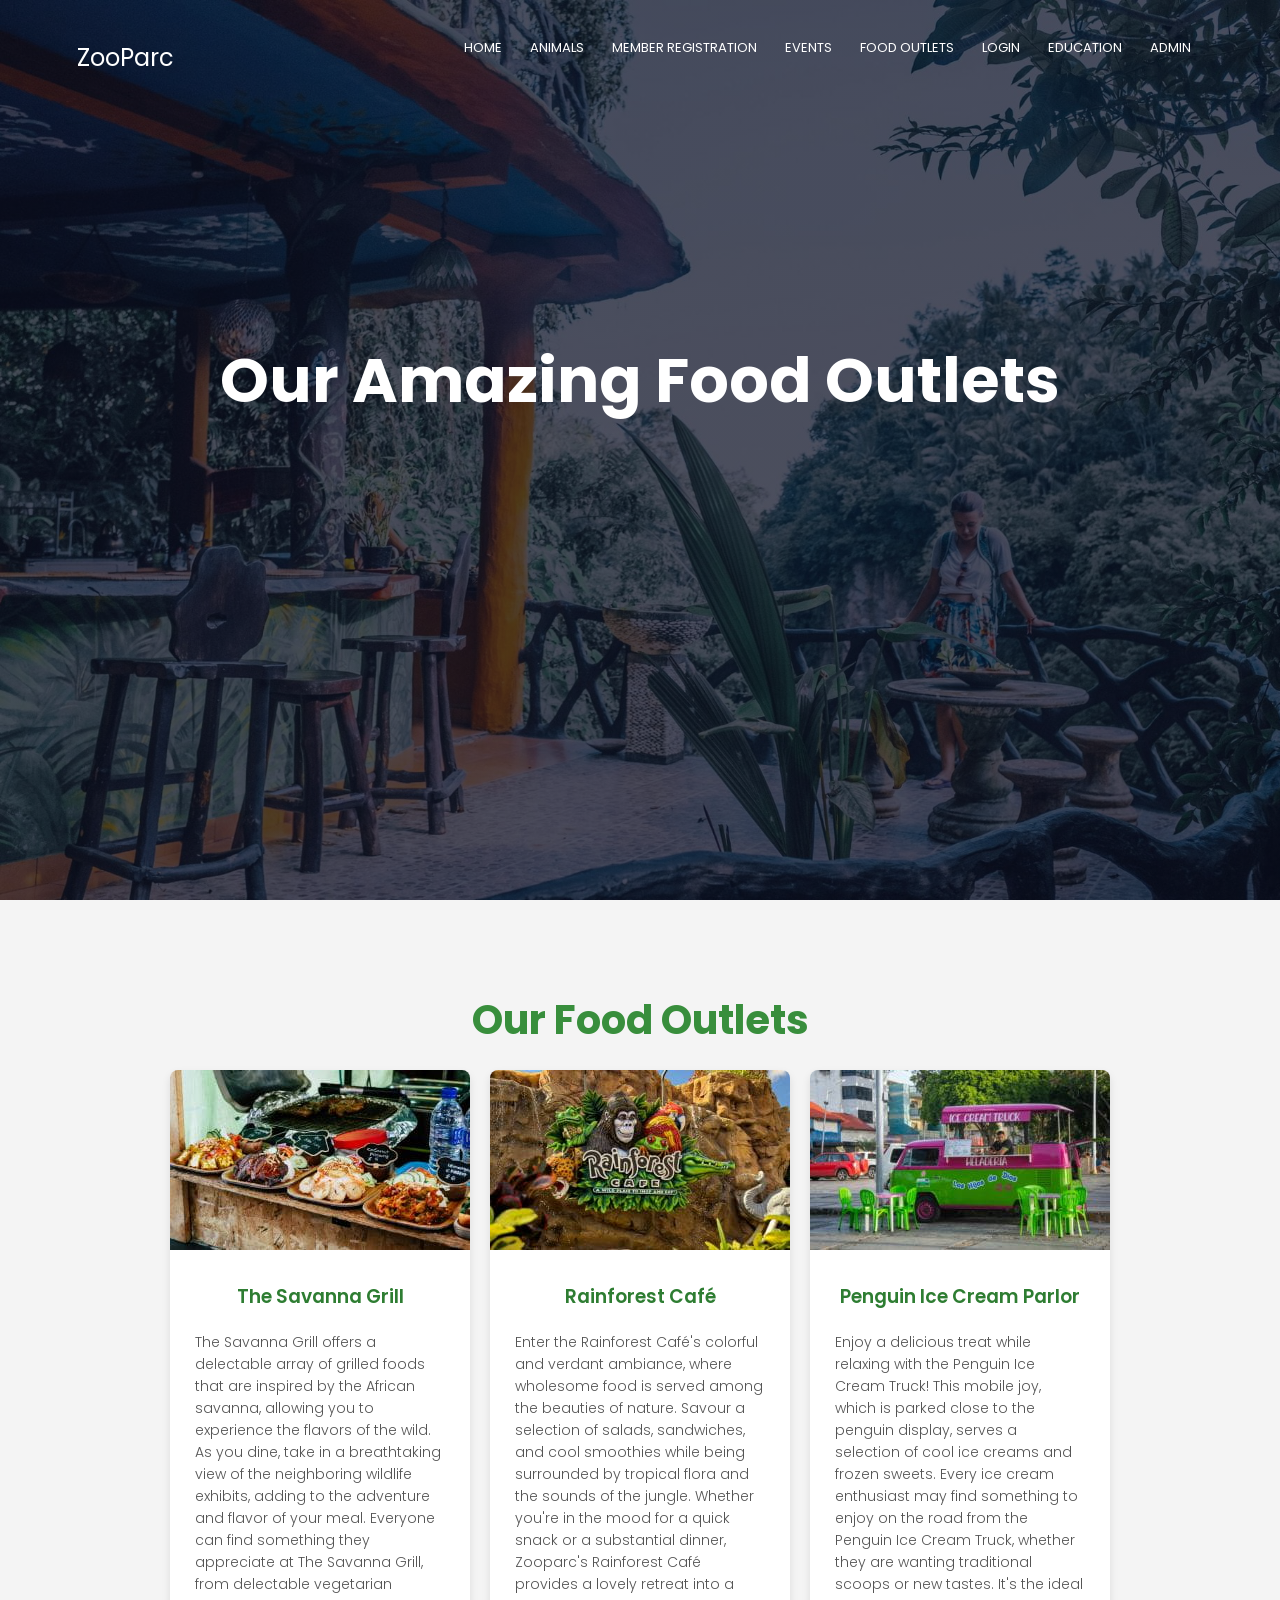
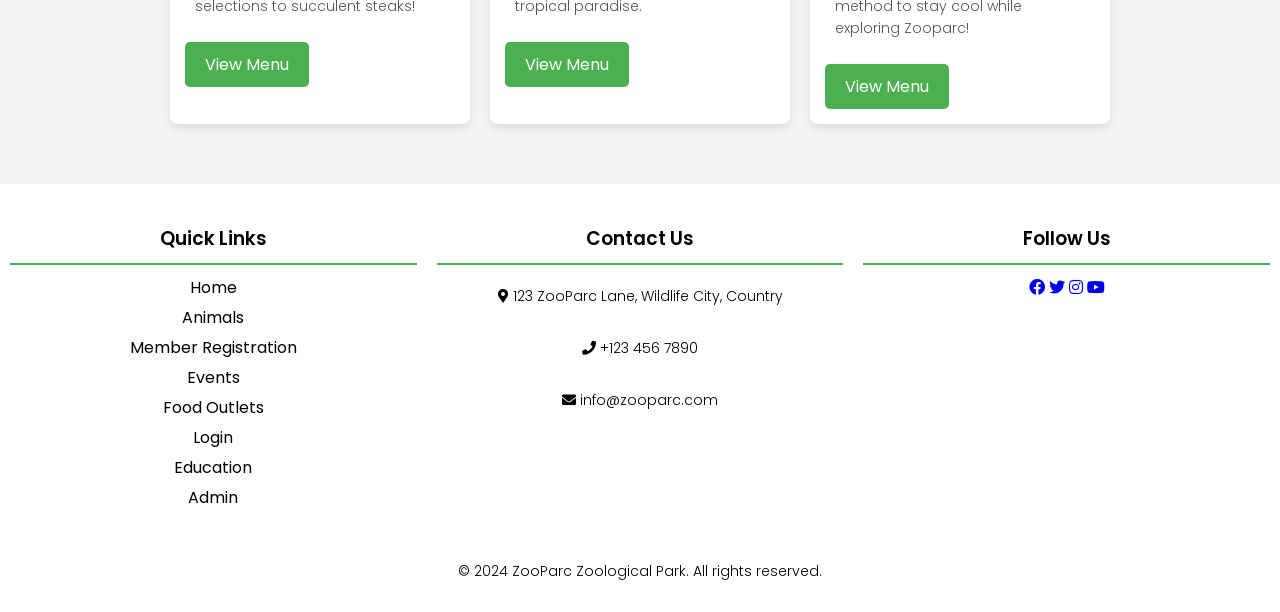
<file: food.html>
<!DOCTYPE html>
<html lang="en">
  <head>
    <meta charset="UTF-8" />
    <meta name="viewport" content="width=device-width, initial-scale=1.0" />
    <title>ZooPark Zological Park</title>
    <link rel="stylesheet" href="style.css" />
    <link
      rel="stylesheet"
      href="https://cdnjs.cloudflare.com/ajax/libs/font-awesome/5.15.4/css/all.min.css"
    />
    <link rel="preconnect" href="https://fonts.googleapis.com" />
    <link rel="preconnect" href="https://fonts.gstatic.com" crossorigin />
    <link
      href="https://fonts.googleapis.com/css2?family=Poppins:wght@100;200;400;700&display=swap"
      rel="stylesheet"
    />
  </head>
  <body>
    <section class="sub-header-food">
      <nav>
        <div class="logo"><a href="index.html">ZooParc</a></div>
        <div class="nav-links">
          <ul>
            <li><a href="index.html">HOME</a></li>
            <li><a href="animals.html">ANIMALS</a></li>
            <li><a href="memberRegistration.html">MEMBER REGISTRATION</a></li>
            <li><a href="events.html">EVENTS</a></li>
            <li><a href="food.html">FOOD OUTLETS</a></li>
            <li><a href="login.html">LOGIN</a></li>
            <li><a href="education.html">EDUCATION</a></li>
            <li><a href="adminPanelForm.html">ADMIN</a></li>
          </ul>
        </div>
      </nav>
      <h1>Our Amazing Food Outlets</h1>
    </section>
    <section class="food-outlets-section">
      <h2>Our Food Outlets</h2>
      <div class="food-outlets-container">
        <div class="food-outlet-card">
          <img src="images/grill.jpg" alt="The Savanna Grill" />
          <div class="food-outlet-details">
            <h3>The Savanna Grill</h3>
            <p>
              The Savanna Grill offers a delectable array of grilled foods that
              are inspired by the African savanna, allowing you to experience
              the flavors of the wild. As you dine, take in a breathtaking view
              of the neighboring wildlife exhibits, adding to the adventure and
              flavor of your meal. Everyone can find something they appreciate
              at The Savanna Grill, from delectable vegetarian selections to
              succulent steaks!
            </p>
            <a href="#" class="menu-btn">View Menu</a>
          </div>
        </div>

        <div class="food-outlet-card">
          <img src="images/rainforest.jpg" alt="Rainforest Café" />
          <div class="food-outlet-details">
            <h3>Rainforest Café</h3>
            <p>
              Enter the Rainforest Café's colorful and verdant ambiance, where
              wholesome food is served among the beauties of nature. Savour a
              selection of salads, sandwiches, and cool smoothies while being
              surrounded by tropical flora and the sounds of the jungle. Whether
              you're in the mood for a quick snack or a substantial dinner,
              Zooparc's Rainforest Café provides a lovely retreat into a
              tropical paradise.
            </p>
            <a href="#" class="menu-btn">View Menu</a>
          </div>
        </div>

        <div class="food-outlet-card">
          <img src="images/icecream.jpg" alt="Penguin Ice Cream Parlor" />
          <div class="food-outlet-details">
            <h3>Penguin Ice Cream Parlor</h3>
            <p>
              Enjoy a delicious treat while relaxing with the Penguin Ice Cream
              Truck! This mobile joy, which is parked close to the penguin
              display, serves a selection of cool ice creams and frozen sweets.
              Every ice cream enthusiast may find something to enjoy on the road
              from the Penguin Ice Cream Truck, whether they are wanting
              traditional scoops or new tastes. It's the ideal method to stay
              cool while exploring Zooparc!
            </p>
            <a href="#" class="menu-btn">View Menu</a>
          </div>
        </div>
      </div>
    </section>

    <!-- Footer -->

    <footer>
      <div class="footer-container">
        <div class="footer-section links">
          <h3>Quick Links</h3>
          <ul>
            <li><a href="index.html">Home</a></li>
            <li><a href="animals.html">Animals</a></li>
            <li><a href="memberRegistration.html">Member Registration</a></li>
            <li><a href="events.html">Events</a></li>
            <li><a href="food.html">Food Outlets</a></li>
            <li><a href="login.html">Login</a></li>
            <li><a href="education.html">Education</a></li>
            <li><a href="adminPanelForm.html">Admin</a></li>
          </ul>
        </div>
        <div class="footer-section contact">
          <h3>Contact Us</h3>
          <p>
            <i class="fas fa-map-marker-alt"></i> 123 ZooParc Lane, Wildlife
            City, Country
          </p>
          <p><i class="fas fa-phone"></i> +123 456 7890</p>
          <p><i class="fas fa-envelope"></i> info@zooparc.com</p>
        </div>
        <div class="footer-section social">
          <h3>Follow Us</h3>
          <a href="#"><i class="fab fa-facebook"></i></a>
          <a href="#"><i class="fab fa-twitter"></i></a>
          <a href="#"><i class="fab fa-instagram"></i></a>
          <a href="#"><i class="fab fa-youtube"></i></a>
        </div>
      </div>
      <div class="footer-bottom">
        <p>&copy; 2024 ZooParc Zoological Park. All rights reserved.</p>
      </div>
    </footer>
    <script src="js/animal.js"></script>
  </body>
</html>
</file>
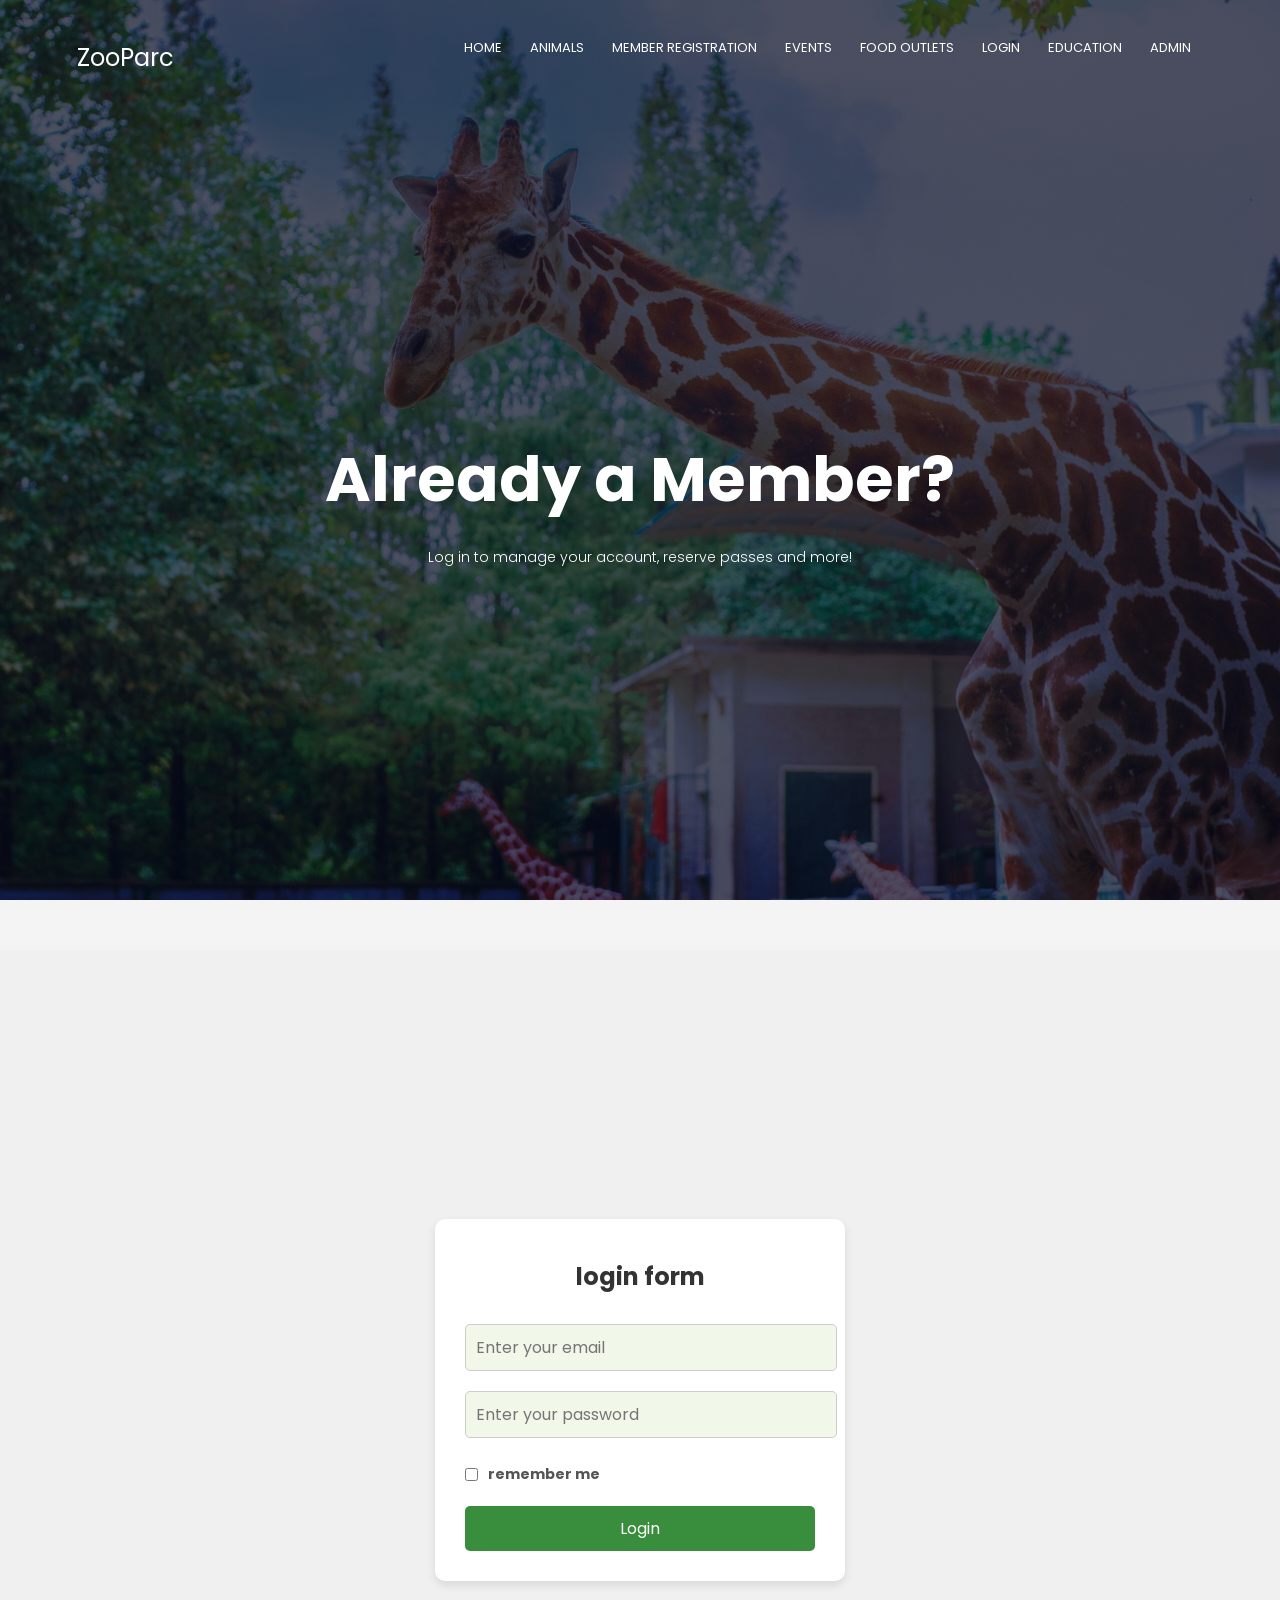
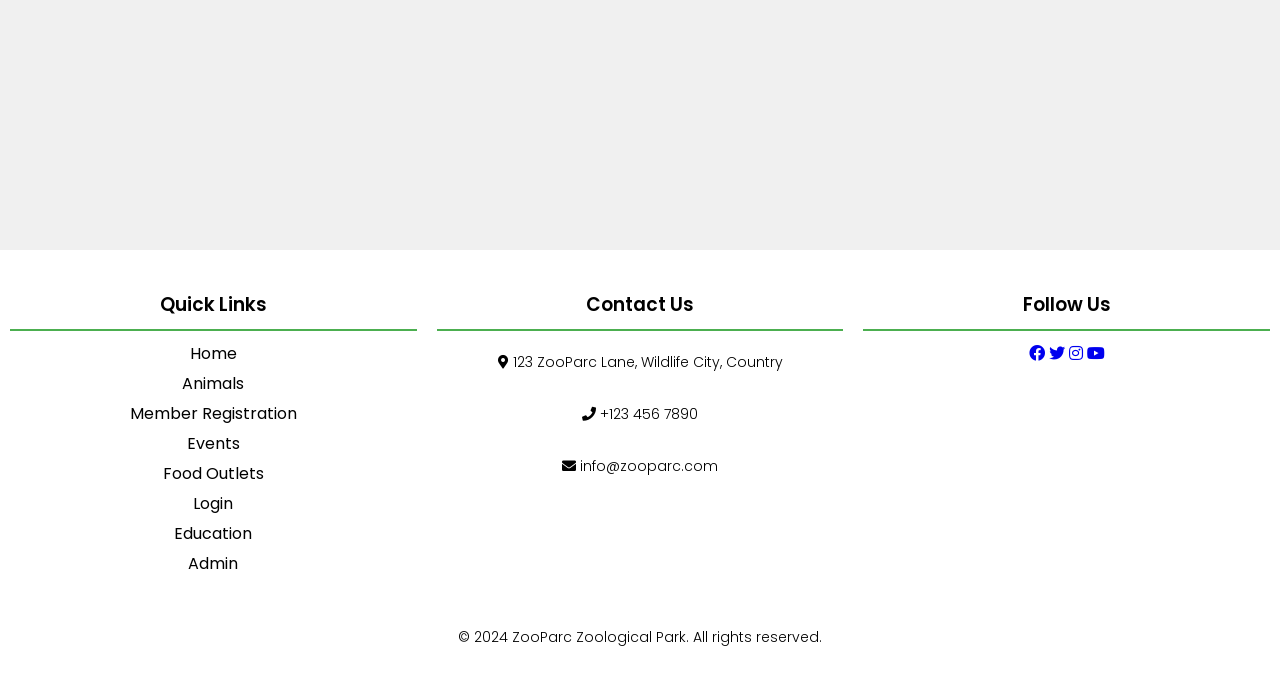
<file: login.html>
<!DOCTYPE html>
<html lang="en">
  <head>
    <meta charset="UTF-8" />
    <meta name="viewport" content="width=device-width, initial-scale=1.0" />
    <title>ZooPark Zological Park</title>
    <link rel="stylesheet" href="style.css" />
    <link
      rel="stylesheet"
      href="https://cdnjs.cloudflare.com/ajax/libs/font-awesome/5.15.4/css/all.min.css"
    />
    <link rel="preconnect" href="https://fonts.googleapis.com" />
    <link rel="preconnect" href="https://fonts.gstatic.com" crossorigin />
    <link
      href="https://fonts.googleapis.com/css2?family=Poppins:wght@100;200;400;700&display=swap"
      rel="stylesheet"
    />
  </head>
  <body>
    <!-- Header -->
    <section class="sub-header-admin">
      <nav>
        <div class="logo"><a href="index.html">ZooParc</a></div>
        <div class="nav-links">
          <ul>
            <li><a href="index.html">HOME</a></li>
            <li><a href="animals.html">ANIMALS</a></li>
            <li><a href="memberRegistration.html">MEMBER REGISTRATION</a></li>
            <li><a href="events.html">EVENTS</a></li>
            <li><a href="food.html">FOOD OUTLETS</a></li>
            <li><a href="login.html">LOGIN</a></li>
            <li><a href="education.html">EDUCATION</a></li>
            <li><a href="adminPanelForm.html">ADMIN</a></li>
          </ul>
        </div>
      </nav>
      <div class="text-box">
        <h1>Already a Member?</h1>
        <p>Log in to manage your account, reserve passes and more!</p>
      </div>
    </section>

    <!-- Admin -->
    <section class="login-body">
      <div class="container-login">
        <h3 class="auth-title">login form</h3>
        <form
          onsubmit="return validateLoginForm()"
          action="login.php"
          method="post"
        >
          <input
            type="email"
            id="email"
            name="email"
            placeholder="Enter your email"
            class="input-box"
            required
          />
          <input
            type="password"
            id="password"
            name="password"
            placeholder="Enter your password"
            class="input-box"
            required
          />
          <div class="checkbox-group">
            <input type="checkbox" name="" id="remember-me" />
            <label for="remember-me">remember me</label>
          </div>
          <button type="submit" class="submit-btn" name="submit">Login</button>
        </form>
      </div>
    </section>
    <!-- Footer -->

    <footer>
      <div class="footer-container">
        <div class="footer-section links">
          <h3>Quick Links</h3>
          <ul>
            <li><a href="index.html">Home</a></li>
            <li><a href="animals.html">Animals</a></li>
            <li><a href="memberRegistration.html">Member Registration</a></li>
            <li><a href="events.html">Events</a></li>
            <li><a href="food.html">Food Outlets</a></li>
            <li><a href="login.html">Login</a></li>
            <li><a href="education.html">Education</a></li>
            <li><a href="adminPanelForm.html">Admin</a></li>
          </ul>
        </div>
        <div class="footer-section contact">
          <h3>Contact Us</h3>
          <p>
            <i class="fas fa-map-marker-alt"></i> 123 ZooParc Lane, Wildlife
            City, Country
          </p>
          <p><i class="fas fa-phone"></i> +123 456 7890</p>
          <p><i class="fas fa-envelope"></i> info@zooparc.com</p>
        </div>
        <div class="footer-section social">
          <h3>Follow Us</h3>
          <a href="#"><i class="fab fa-facebook"></i></a>
          <a href="#"><i class="fab fa-twitter"></i></a>
          <a href="#"><i class="fab fa-instagram"></i></a>
          <a href="#"><i class="fab fa-youtube"></i></a>
        </div>
      </div>
      <div class="footer-bottom">
        <p>&copy; 2024 ZooParc Zoological Park. All rights reserved.</p>
      </div>
    </footer>
    <!-- <script src="js/login.js"></script>
    <script>
      window.location.href = "memberEvents.html";
      return false;
    </script> -->
  </body>
</html>
</file>
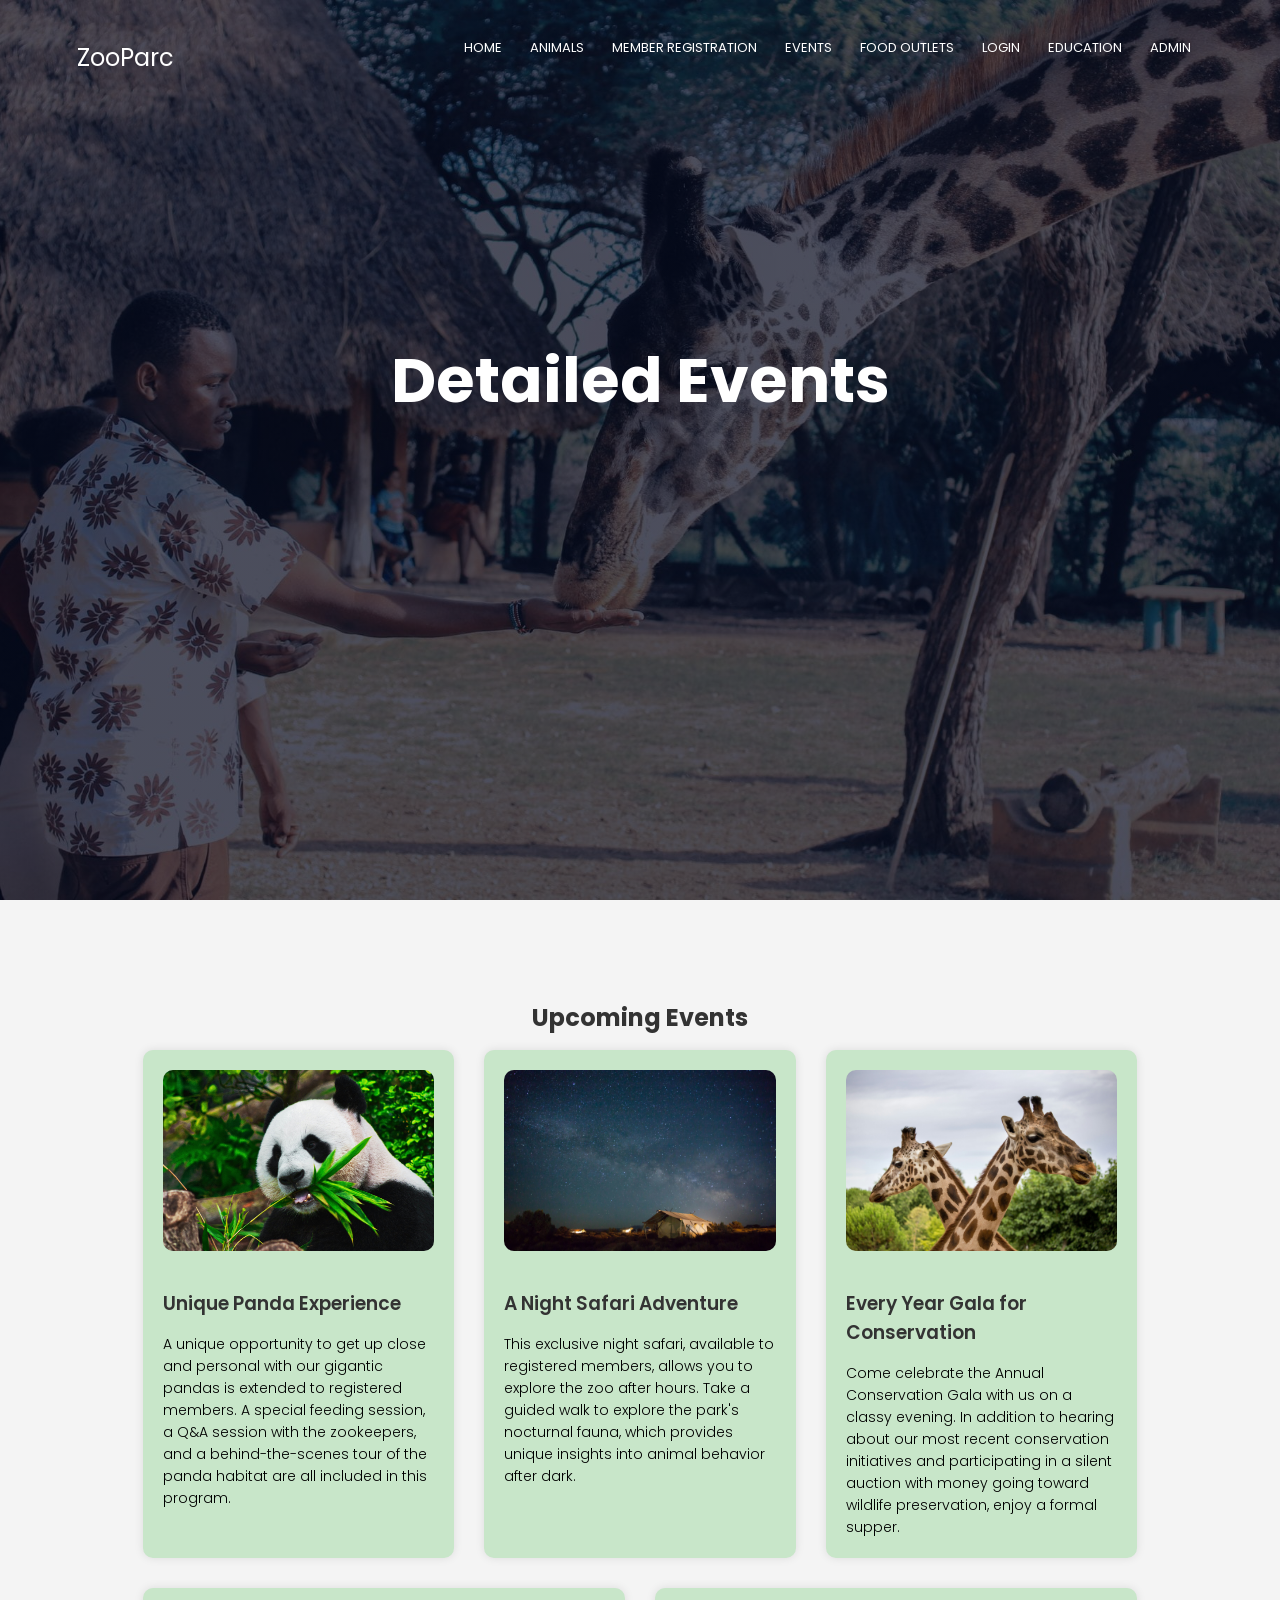
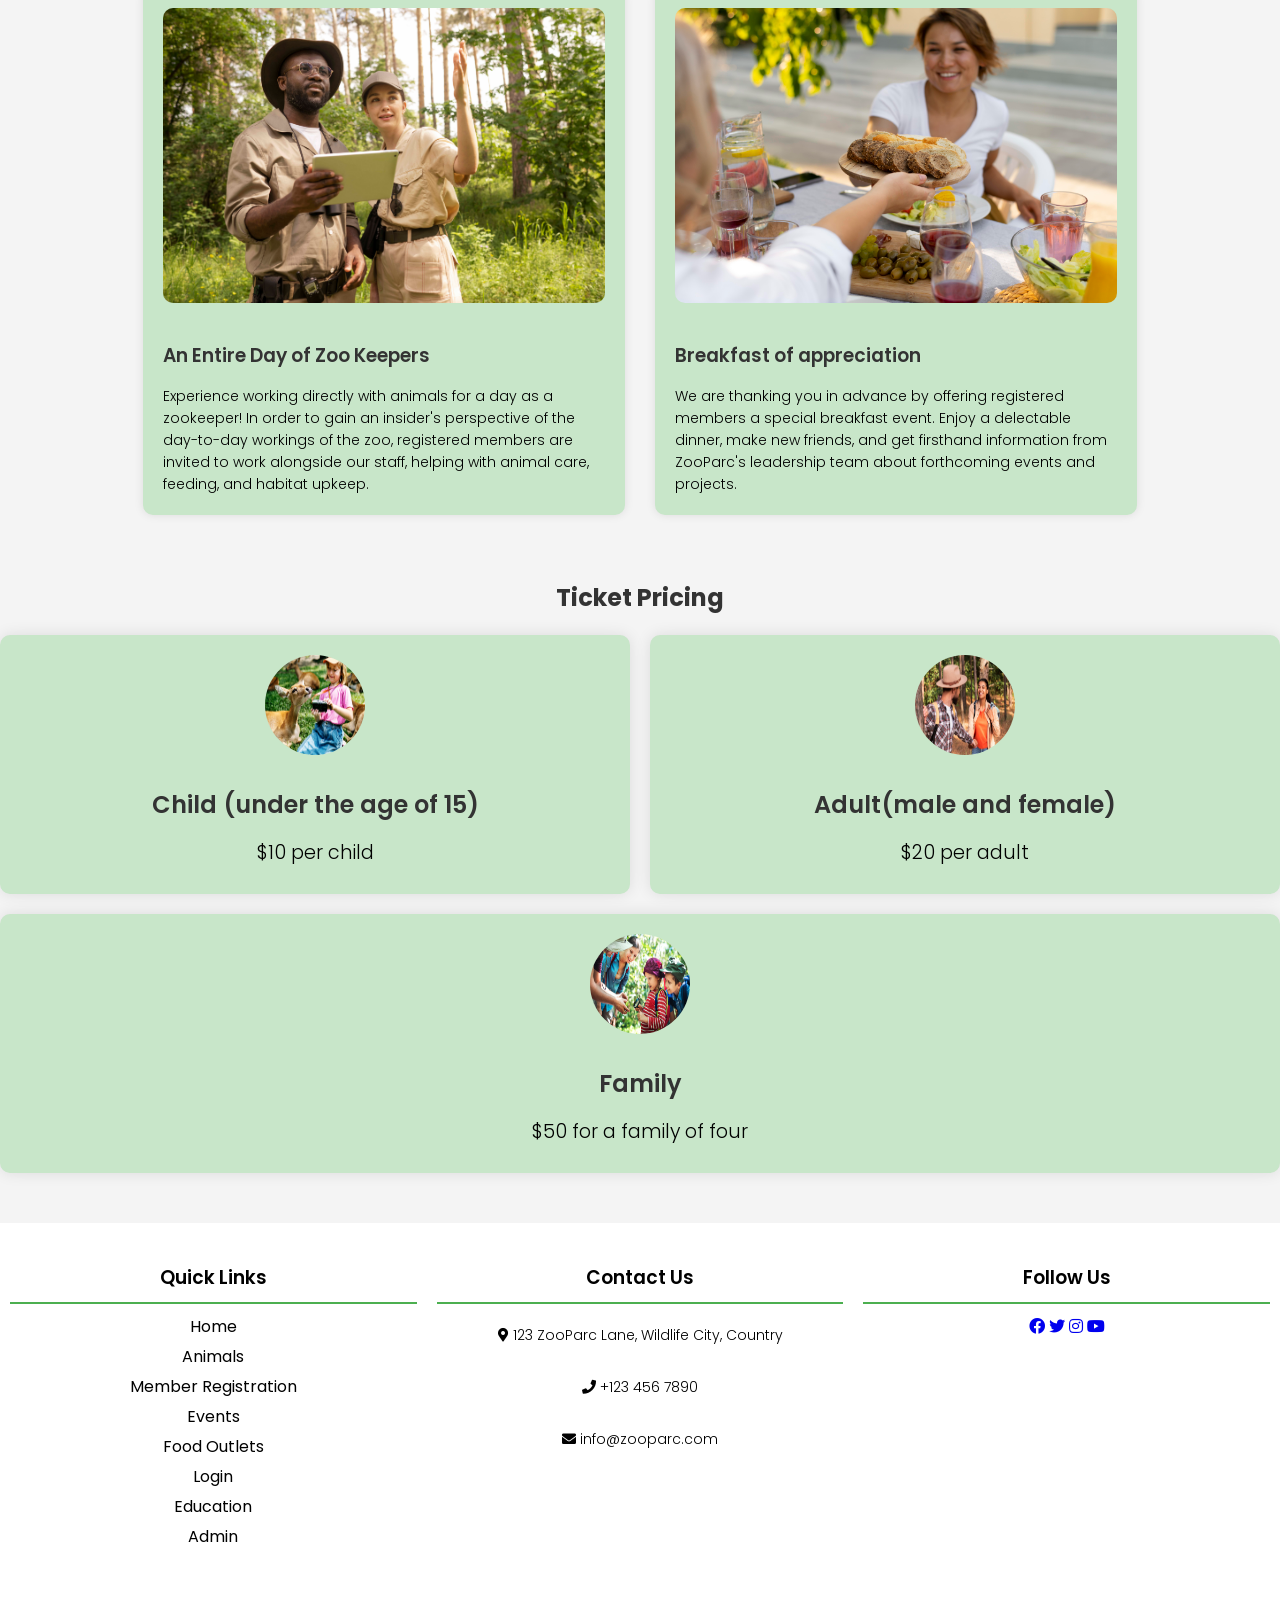
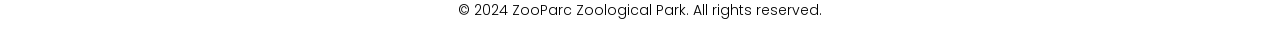
<file: memberEvents.html>
<!DOCTYPE html>
<html lang="en">
  <head>
    <meta charset="UTF-8" />
    <meta name="viewport" content="width=device-width, initial-scale=1.0" />
    <title>ZooPark Zological Park</title>
    <link rel="stylesheet" href="style.css" />
    <link
      rel="stylesheet"
      href="https://cdnjs.cloudflare.com/ajax/libs/font-awesome/5.15.4/css/all.min.css"
    />
    <link rel="preconnect" href="https://fonts.googleapis.com" />
    <link rel="preconnect" href="https://fonts.gstatic.com" crossorigin />
    <link
      href="https://fonts.googleapis.com/css2?family=Poppins:wght@100;200;400;700&display=swap"
      rel="stylesheet"
    />
  </head>
  <body>
    <section class="sub-header-memberEvents">
      <nav>
        <div class="logo"><a href="index.html">ZooParc</a></div>
        <div class="nav-links">
          <ul>
            <li><a href="index.html">HOME</a></li>
            <li><a href="animals.html">ANIMALS</a></li>
            <li><a href="memberRegistration.html">MEMBER REGISTRATION</a></li>
            <li><a href="events.html">EVENTS</a></li>
            <li><a href="food.html">FOOD OUTLETS</a></li>
            <li><a href="login.html">LOGIN</a></li>
            <li><a href="education.html">EDUCATION</a></li>
            <li><a href="adminPanelForm.html">ADMIN</a></li>
          </ul>
        </div>
      </nav>
      <h1>Detailed Events</h1>
    </section>

    <!-----this is the member events content section----->

    <section class="events">
      <h1>Upcoming Events</h1>
      <div class="event-container">
        <div class="event-col">
          <img src="images/unique panda.jpg" alt="unique panda" />
          <h3>Unique Panda Experience</h3>
          <p>
            A unique opportunity to get up close and personal with our gigantic
            pandas is extended to registered members. A special feeding session,
            a Q&A session with the zookeepers, and a behind-the-scenes tour of
            the panda habitat are all included in this program.
          </p>
        </div>
        <div class="event-col">
          <img src="images/a night safari.jpg" alt="a night safari" />
          <h3>A Night Safari Adventure</h3>
          <p>
            This exclusive night safari, available to registered members, allows
            you to explore the zoo after hours. Take a guided walk to explore
            the park's nocturnal fauna, which provides unique insights into
            animal behavior after dark.
          </p>
        </div>
        <div class="event-col">
          <img src="images/conversation.jpg" alt="giraffes" />
          <h3>Every Year Gala for Conservation</h3>
          <p>
            Come celebrate the Annual Conservation Gala with us on a classy
            evening. In addition to hearing about our most recent conservation
            initiatives and participating in a silent auction with money going
            toward wildlife preservation, enjoy a formal supper.
          </p>
        </div>
        <br />
        <div class="event-col">
          <img src="images/zoo keepers.jpg" alt="zoo keepers" />
          <h3>An Entire Day of Zoo Keepers</h3>
          <p>
            Experience working directly with animals for a day as a zookeeper!
            In order to gain an insider's perspective of the day-to-day workings
            of the zoo, registered members are invited to work alongside our
            staff, helping with animal care, feeding, and habitat upkeep.
          </p>
        </div>
        <div class="event-col">
          <img src="images/breakfast.jpg" alt="breakfast" />
          <h3>Breakfast of appreciation</h3>
          <p>
            We are thanking you in advance by offering registered members a
            special breakfast event. Enjoy a delectable dinner, make new
            friends, and get firsthand information from ZooParc's leadership
            team about forthcoming events and projects.
          </p>
        </div>
      </div>
    </section>

    <!-----this is the price section----->

    <section class="pricing">
      <h1>Ticket Pricing</h1>
      <div class="pricing-container">
        <div class="pricing-col">
          <img src="images/child.jpg" alt="Child " />
          <h3>Child (under the age of 15)</h3>
          <p>$10 per child</p>
        </div>
        <div class="pricing-col">
          <img src="images/adult.jpg" alt="Adult " />
          <h3>Adult(male and female)</h3>
          <p>$20 per adult</p>
        </div>
        <div class="pricing-col">
          <img src="images/family.jpg" alt="Family " />
          <h3>Family</h3>
          <p>$50 for a family of four</p>
        </div>
      </div>
    </section>

    <!-----this is the footer section----->

    <footer>
      <div class="footer-container">
        <div class="footer-section links">
          <h3>Quick Links</h3>
          <ul>
            <li><a href="index.html">Home</a></li>
            <li><a href="animals.html">Animals</a></li>
            <li><a href="memberRegistration.html">Member Registration</a></li>
            <li><a href="events.html">Events</a></li>
            <li><a href="food.html">Food Outlets</a></li>
            <li><a href="login.html">Login</a></li>
            <li><a href="education.html">Education</a></li>
            <li><a href="adminPanelForm.html">Admin</a></li>
          </ul>
        </div>
        <div class="footer-section contact">
          <h3>Contact Us</h3>
          <p>
            <i class="fas fa-map-marker-alt"></i> 123 ZooParc Lane, Wildlife
            City, Country
          </p>
          <p><i class="fas fa-phone"></i> +123 456 7890</p>
          <p><i class="fas fa-envelope"></i> info@zooparc.com</p>
        </div>
        <div class="footer-section social">
          <h3>Follow Us</h3>
          <a href="#"><i class="fab fa-facebook"></i></a>
          <a href="#"><i class="fab fa-twitter"></i></a>
          <a href="#"><i class="fab fa-instagram"></i></a>
          <a href="#"><i class="fab fa-youtube"></i></a>
        </div>
      </div>
      <div class="footer-bottom">
        <p>&copy; 2024 ZooParc Zoological Park. All rights reserved.</p>
      </div>
    </footer>
  </body>
  <script>
    // window.location.href = "memberEvents.html";
    return false;
  </script>
</html>
</file>
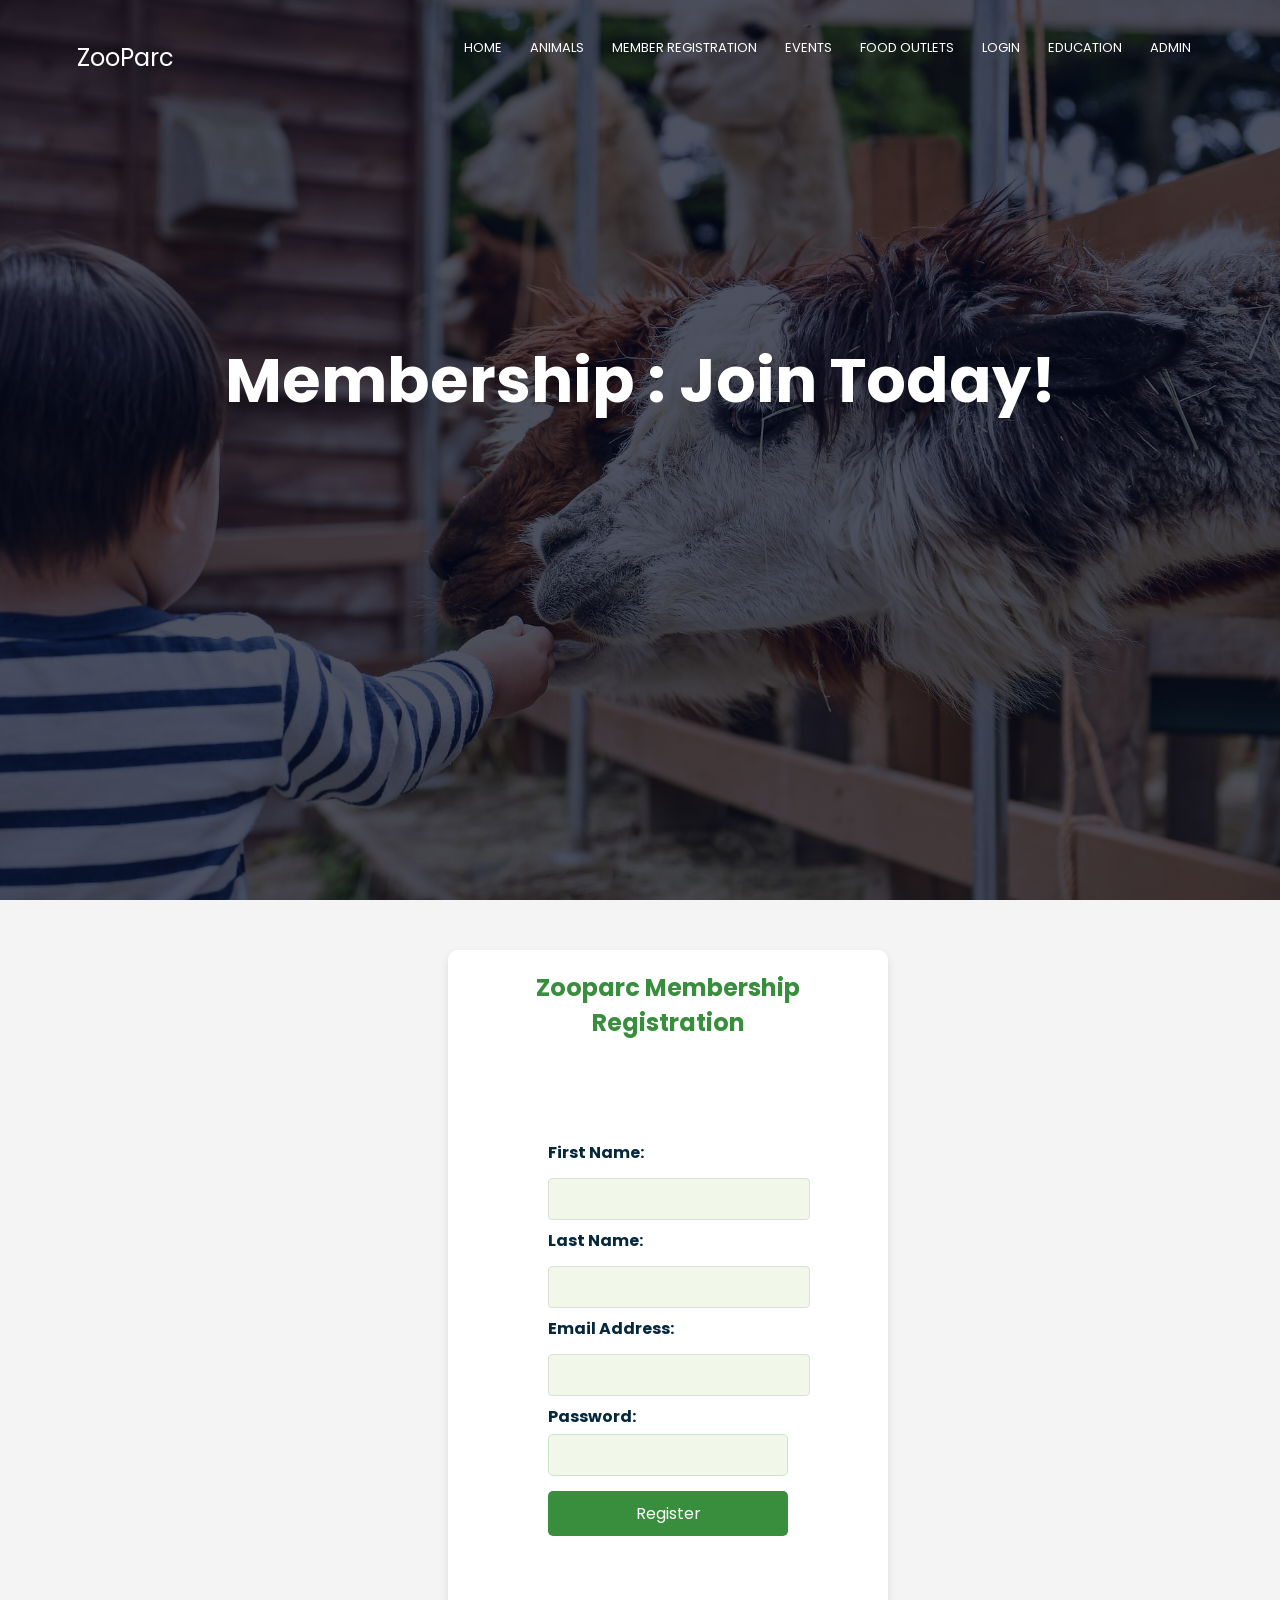
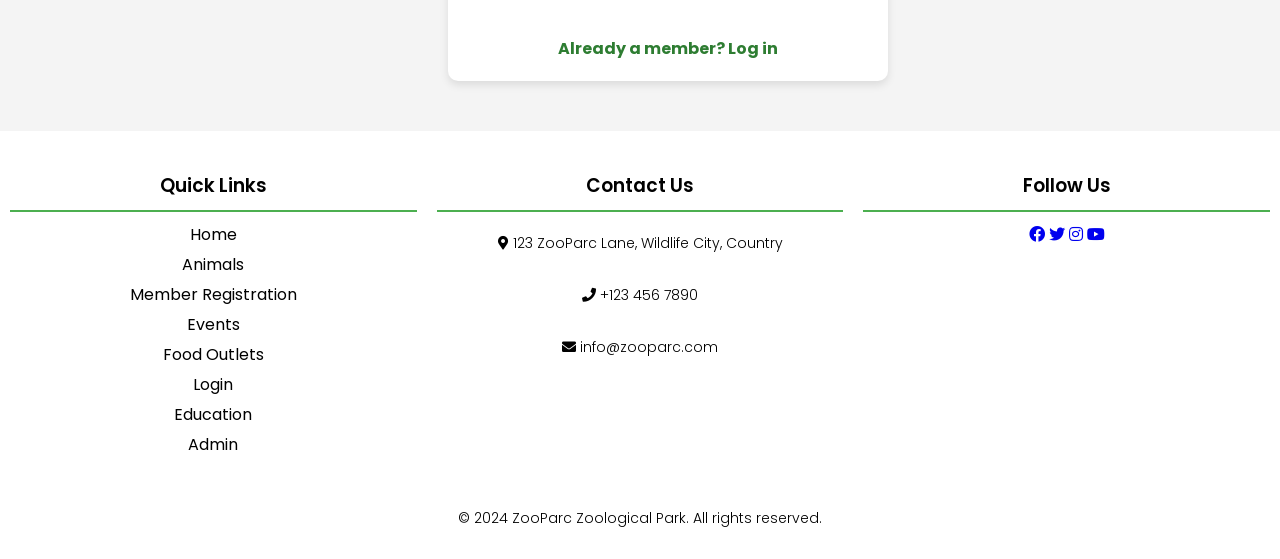
<file: memberRegistration.html>
<!DOCTYPE html>
<html lang="en">
  <head>
    <meta charset="UTF-8" />
    <meta name="viewport" content="width=device-width, initial-scale=1.0" />
    <title>ZooParc Zological Park</title>
    <link rel="stylesheet" href="style.css" />
    <link
      rel="stylesheet"
      href="https://cdnjs.cloudflare.com/ajax/libs/font-awesome/5.15.4/css/all.min.css"
    />
    <link rel="preconnect" href="https://fonts.googleapis.com" />
    <link rel="preconnect" href="https://fonts.gstatic.com" crossorigin />
    <link
      href="https://fonts.googleapis.com/css2?family=Poppins:wght@100;200;400;700&display=swap"
      rel="stylesheet"
    />
  </head>
  <body>
    <section class="sub-header-member">
      <nav>
        <div class="logo"><a href="index.html">ZooParc</a></div>
        <div class="nav-links">
          <ul>
            <li><a href="index.html">HOME</a></li>
            <li><a href="animals.html">ANIMALS</a></li>
            <li><a href="memberRegistration.html">MEMBER REGISTRATION</a></li>
            <li><a href="events.html">EVENTS</a></li>
            <li><a href="food.html">FOOD OUTLETS</a></li>
            <li><a href="login.html">LOGIN</a></li>
            <li><a href="education.html">EDUCATION</a></li>
            <li><a href="adminPanelForm.html">ADMIN</a></li>
          </ul>
        </div>
      </nav>
      <h1>Membership : Join Today!</h1>
    </section>
    <div class="container">
      <h2>Zooparc Membership Registration</h2>
      <form
        onsubmit="return validateRegistrationForm()"
        class="registration-form"
        action="memberRegstration.php"
        method="post"
      >
        <label for="firstName">First Name:</label>
        <input type="text" id="firstName" name="firstName" required />

        <label for="lastName">Last Name:</label>
        <input type="text" id="lastName" name="lastName" required />

        <label for="email">Email Address:</label>
        <input type="text" id="email" name="email" required />

        <label for="password">Password:</label>
        <input type="password" id="password" name="password" required />

        <button type="submit" class="submit-btn">Register</button>
      </form>

      <a href="login.html" class="login-link">Already a member? Log in</a>
    </div>

    <!-- Footer -->

    <footer>
      <div class="footer-container">
        <div class="footer-section links">
          <h3>Quick Links</h3>
          <ul>
            <li><a href="index.html">Home</a></li>
            <li><a href="animals.html">Animals</a></li>
            <li><a href="memberRegistration.html">Member Registration</a></li>
            <li><a href="events.html">Events</a></li>
            <li><a href="food.html">Food Outlets</a></li>
            <li><a href="login.html">Login</a></li>
            <li><a href="education.html">Education</a></li>
            <li><a href="adminPanelForm.html">Admin</a></li>
          </ul>
        </div>
        <div class="footer-section contact">
          <h3>Contact Us</h3>
          <p>
            <i class="fas fa-map-marker-alt"></i> 123 ZooParc Lane, Wildlife
            City, Country
          </p>
          <p><i class="fas fa-phone"></i> +123 456 7890</p>
          <p><i class="fas fa-envelope"></i> info@zooparc.com</p>
        </div>
        <div class="footer-section social">
          <h3>Follow Us</h3>
          <a href="#"><i class="fab fa-facebook"></i></a>
          <a href="#"><i class="fab fa-twitter"></i></a>
          <a href="#"><i class="fab fa-instagram"></i></a>
          <a href="#"><i class="fab fa-youtube"></i></a>
        </div>
      </div>
      <div class="footer-bottom">
        <p>&copy; 2024 ZooParc Zoological Park. All rights reserved.</p>
      </div>
    </footer>
    <!-- <script src="js/memberRegistration.js"></script> -->
  </body>
</html>
</file>
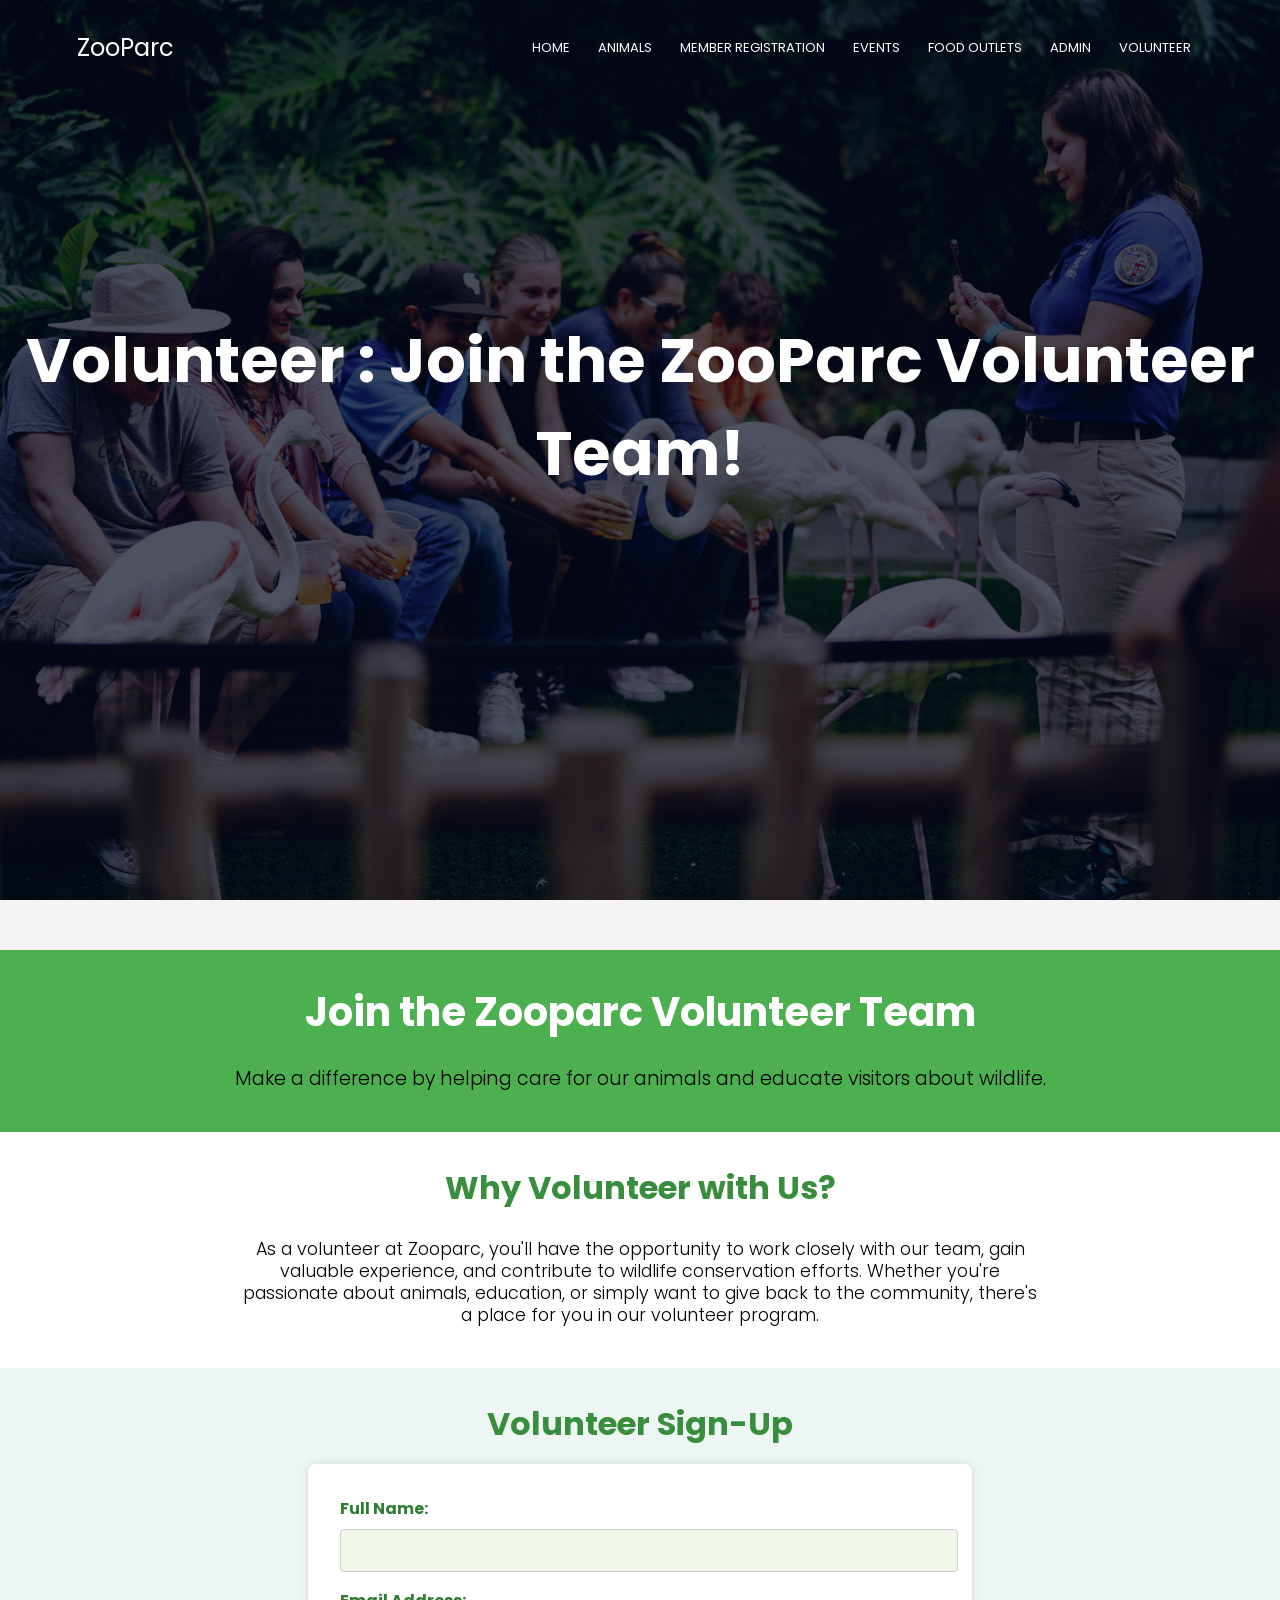
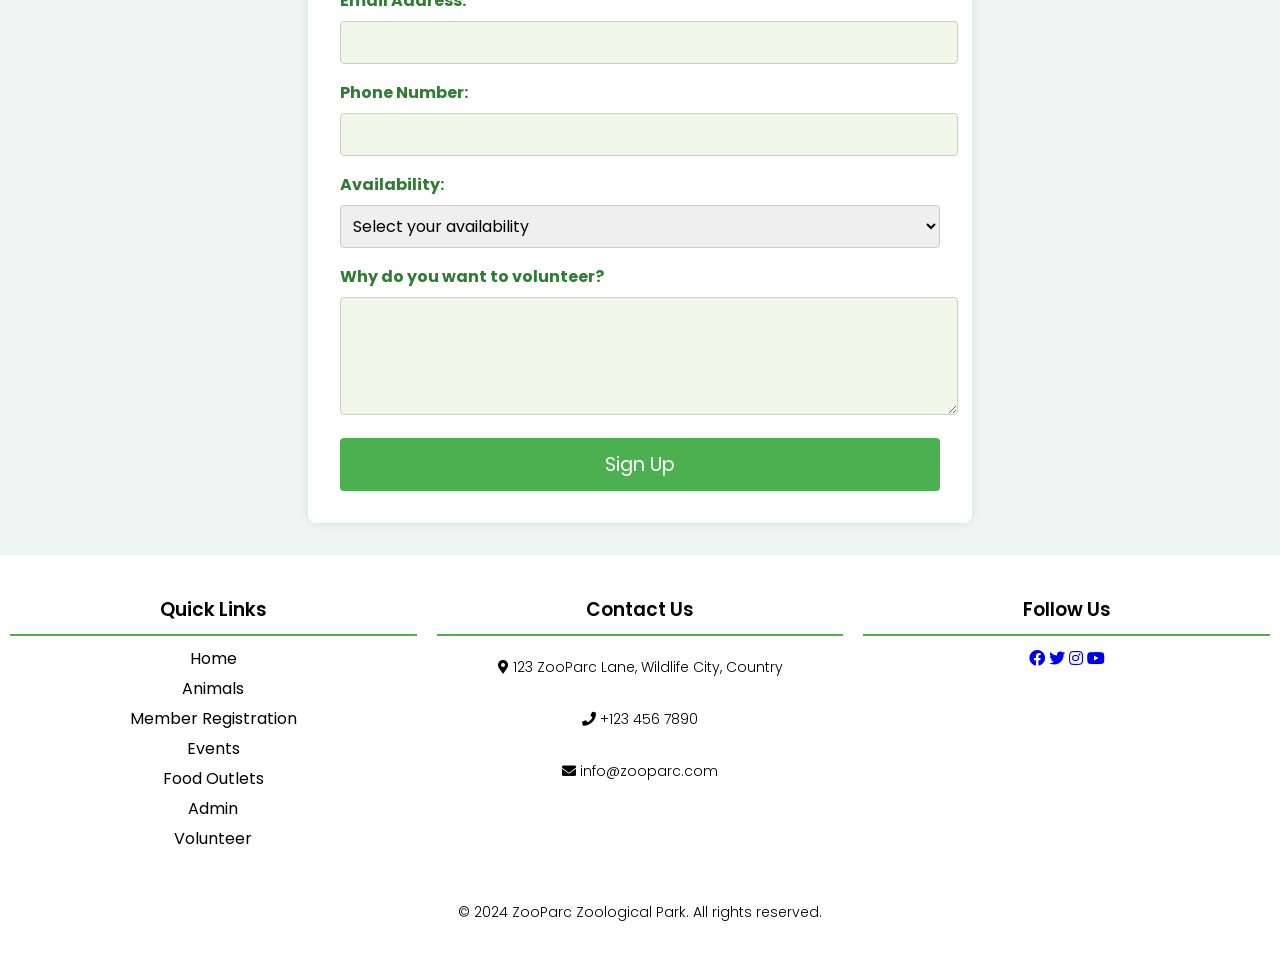
<file: volunteer.html>
<!DOCTYPE html>
<html lang="en">
  <head>
    <meta charset="UTF-8" />
    <meta name="viewport" content="width=device-width, initial-scale=1.0" />
    <title>ZooPark Zological Park</title>
    <link rel="stylesheet" href="/css/style.css" />
    <link
      rel="stylesheet"
      href="https://cdnjs.cloudflare.com/ajax/libs/font-awesome/5.15.4/css/all.min.css"
    />
    <link rel="preconnect" href="https://fonts.googleapis.com" />
    <link rel="preconnect" href="https://fonts.gstatic.com" crossorigin />
    <link
      href="https://fonts.googleapis.com/css2?family=Poppins:wght@100;200;400;700&display=swap"
      rel="stylesheet"
    />
  </head>
  <body>
    <section class="sub-header-volunteer">
      <nav>
        <div class="logo"><a href="index.html">ZooParc</a></div>
        <div class="nav-links">
          <ul>
            <li><a href="index.html">HOME</a></li>
            <li><a href="animals.html">ANIMALS</a></li>
            <li><a href="memberRegistration.html">MEMBER REGISTRATION</a></li>
            <li><a href="events.html">EVENTS</a></li>
            <li><a href="food.html">FOOD OUTLETS</a></li>
            <li><a href="admin.html">ADMIN</a></li>
            <li><a href="volunteer.html">VOLUNTEER</a></li>
          </ul>
        </div>
      </nav>
      <h1>Volunteer : Join the ZooParc Volunteer Team!</h1>
    </section>
    <header class="volunteer-header">
      <h1>Join the Zooparc Volunteer Team</h1>
      <p>
        Make a difference by helping care for our animals and educate visitors
        about wildlife.
      </p>
    </header>

    <section class="volunteer-info">
      <h2>Why Volunteer with Us?</h2>
      <p>
        As a volunteer at Zooparc, you'll have the opportunity to work closely
        with our team, gain valuable experience, and contribute to wildlife
        conservation efforts. Whether you're passionate about animals,
        education, or simply want to give back to the community, there's a place
        for you in our volunteer program.
      </p>
    </section>

    <section class="volunteer-signup">
      <h2>Volunteer Sign-Up</h2>
      <form onsubmit="return validateVolunteerForm()">
        <label for="fullName">Full Name:</label>
        <input type="text" id="fullName" name="fullName" required />

        <label for="email">Email Address:</label>
        <input type="email" id="email" name="email" required />

        <label for="phone">Phone Number:</label>
        <input type="text" id="phone" name="phone" required />

        <label for="availability">Availability:</label>
        <select id="availability" name="availability" required>
          <option value="" disabled selected>Select your availability</option>
          <option value="Weekdays">Weekdays</option>
          <option value="Weekends">Weekends</option>
          <option value="Both">Both</option>
        </select>

        <label for="message">Why do you want to volunteer?</label>
        <textarea id="message" name="message" rows="4" required></textarea>

        <button type="submit">Sign Up</button>
      </form>
    </section>

    <!-- Footer -->

    <footer>
      <div class="footer-container">
        <div class="footer-section links">
          <h3>Quick Links</h3>
          <ul>
            <li><a href="index.html">Home</a></li>
            <li><a href="animals.html">Animals</a></li>
            <li><a href="memberRegistration.html">Member Registration</a></li>
            <li><a href="events.html">Events</a></li>
            <li><a href="food.html">Food Outlets</a></li>
            <li><a href="admin.html">Admin</a></li>
            <li><a href="volunteer.html">Volunteer</a></li>
          </ul>
        </div>
        <div class="footer-section contact">
          <h3>Contact Us</h3>
          <p>
            <i class="fas fa-map-marker-alt"></i> 123 ZooParc Lane, Wildlife
            City, Country
          </p>
          <p><i class="fas fa-phone"></i> +123 456 7890</p>
          <p><i class="fas fa-envelope"></i> info@zooparc.com</p>
        </div>
        <div class="footer-section social">
          <h3>Follow Us</h3>
          <a href="#"><i class="fab fa-facebook"></i></a>
          <a href="#"><i class="fab fa-twitter"></i></a>
          <a href="#"><i class="fab fa-instagram"></i></a>
          <a href="#"><i class="fab fa-youtube"></i></a>
        </div>
      </div>
      <div class="footer-bottom">
        <p>&copy; 2024 ZooParc Zoological Park. All rights reserved.</p>
      </div>
    </footer>
    <script src="/js/volunteer.js"></script>
  </body>
</html>
</file>
<file: style.css>
/*----------Home-----------*/
* {
  margin: 0;
  padding: 0;
  font-family: "Poppins", sans-serif;
}

/* Header */

.header {
  min-height: 100vh;
  width: 100%;
  background-image: linear-gradient(rgba(4, 9, 30, 0.7), rgba(4, 9, 30, 0.7)),
    url(images/home.jpg);
  background-size: cover;
  position: relative;
}

nav {
  display: flex;
  padding: 2% 6%;
  justify-content: space-between;
  align-items: center;
}

.nav-links {
  flex: 1;
  text-align: right;
}

.nav-links ul li {
  list-style: none;
  display: inline-block;
  padding: 8px 12px;
  position: relative;
}

.nav-links ul li a {
  color: #fff;
  text-decoration: none;
  font-size: 13px;
}

.logo a {
  text-decoration: none;
  color: #fff;
  font-size: 24px;
}

.nav-links ul li::after {
  content: "";
  width: 0;
  height: 2px;
  background: #4caf50;
  display: block;
  margin: auto;
  transition: 0.5s;
}

.nav-links ul li:hover::after {
  width: 100%;
}

.text-box {
  width: 90%;
  color: #fff;
  position: absolute;
  top: 50%;
  left: 50%;
  transform: translate(-50%, -50%);
  text-align: center;
}

.text-box h1 {
  font-size: 62px;
}

.text-box p {
  margin: 10px 0 40px;
  font-size: 14px;
  color: #fff;
}

.home-hero-btn {
  display: inline-block;
  text-decoration: none;
  color: #fff;
  border: 1px solid #fff;
  padding: 12px 34px;
  font-size: 13px;
  background: transparent;
  position: relative;
  cursor: pointer;
}

.home-hero-btn:hover {
  border: 1px solid #4caf50;
  background: #4caf50;
  transition: 1s;
}

/* About us */

.about {
  width: 80%;
  margin: auto;
  text-align: center;
  padding-top: 100px;
}

.about .box-container {
  display: flex;
  align-items: center;
  flex-wrap: wrap;
  gap: 6rem;
}

.about .title {
  font-size: 36px;
  font-weight: 700;
  white-space: nowrap;
  line-height: 0.5;
  color: #000;
  position: absolute;
  top: 110%;
  left: 63%;
}

.about .box-container .image {
  flex: 1 1 31rem;
}

.about .box-container .image img {
  width: 38%;
  position: absolute;
  top: 108%;
  right: 64%;
  margin-top: 30px;
}

.about .content {
  flex: 1 1 41rem;
}

.about .about-title {
  font-size: 24px;
  color: #000;
  position: absolute;
  top: 115%;
  right: 21%;
}

.about .content p {
  font-size: 18px;
  color: #333;
  padding: 10px 0;
  line-height: 2;
  position: absolute;
  top: 125%;
  left: 37%;
  text-align: justify;
}

/* programs */

.programs {
  width: 80%;
  margin: auto;
  text-align: center;
  padding-top: 100px;
}

.programs h1 {
  margin-top: 35%;
  font-size: 36px;
  font-weight: 600;
}

p {
  color: #000;
  font-size: 14px;
  font-weight: 300;
  line-height: 22px;
  padding: 10px;
}

.row {
  margin-top: 5%;
  display: flex;
  justify-content: space-between;
}

.program-col {
  flex-basis: 31%;
  background: #c8e6c9;
  border-radius: 10px;
  margin-bottom: 5%;
  padding: 20px 12px;
  box-sizing: border-box;
  transition: 0.5s;
}

h3 {
  text-align: center;
  font-weight: 600;
  margin: 10px 0;
}

.program-col:hover {
  box-shadow: 0 0 20px 0px rgba(0, 0, 0, 0.2);
}

/* Testimonials */

.section-testimonials {
  background-color: #c8e6c9;
  display: grid;
  grid-template-columns: 55fr 45fr;
  align-items: center;
}

.testimonials-container {
  padding: 80px;
}

.subheading {
  display: block;
  font-size: 18px;
  font-weight: 500;
  color: #4caf50;
  text-transform: uppercase;
  margin-bottom: 16px;
  letter-spacing: 0.75px;
  padding: 36px 0 18px;
}

.heading-secondary {
  font-size: 36px;
  line-height: 1.2;
  margin-bottom: 50px;
}

.testimonials {
  display: grid;
  grid-template-columns: 1fr 1fr;
  row-gap: 48px;
  column-gap: 8px;
}

.testimonial-img {
  width: 50px;
  border-radius: 50%;
  margin-bottom: 1.2rem;
}

.testimonial-text {
  font-size: 14px;
  line-height: 1.8;
  margin-bottom: 1.6rem;
}

.testimonial-name {
  font-size: 16px;
  color: #000;
}

.gallery {
  display: grid;
  grid-template-columns: repeat(3, 1fr);
  gap: 1.6rem;
  padding: 1.6rem;
}

.gallery-item {
  overflow: hidden;
}

.gallery-item img {
  display: block;
  width: 100%;
  transition: all 0.4s;
}

.gallery-item img:hover {
  transform: scale(1.1);
}

/*------------Animals page------------*/
.sub-header {
  height: 100vh;
  width: 100%;
  background-image: linear-gradient(rgba(4, 9, 30, 0.7), rgba(4, 9, 30, 0.7)),
    url(images/animals.jpg);
  background-position: center;
  background-size: cover;
  text-align: center;
  color: #fff;
  margin-bottom: 50px;
}

.sub-header h1 {
  margin-top: 220px;
  font-size: 62px;
}

/* carousel */
.carousel {
  height: 100vh;
  margin-top: -50px;
  width: 100%;
  overflow: hidden;
  position: relative;
}
.carousel .list .item {
  width: 100%;
  height: 100%;
  position: absolute;
  inset: 0 0 0 0;
}
.carousel .list .item img {
  width: 100%;
  height: 100%;
  object-fit: cover;
}
.carousel .list .item .content {
  position: absolute;
  top: 20%;
  width: 1140px;
  max-width: 80%;
  left: 50%;
  transform: translateX(-50%);
  padding-right: 30%;
  box-sizing: border-box;
  color: #fff;
  text-shadow: 0 5px 10px #0004;
}
.carousel .list .item .author {
  font-weight: bold;
  letter-spacing: 10px;
}
.carousel .list .item .topic {
  font-size: 60px;
  font-weight: bold;
  line-height: 1.3em;
}
.carousel .list .item .topic {
  color: #4caf50;
}
.carousel .list .item .buttons {
  display: grid;
  grid-template-columns: repeat(2, 130px);
  grid-template-rows: 40px;
  gap: 5px;
  margin-top: 20px;
}
.carousel .list .item .buttons button {
  border: none;
  background-color: #eee;
  letter-spacing: 3px;
  font-family: Poppins;
  font-weight: 500;
}
.carousel .list .item .buttons button:nth-child(2) {
  background-color: transparent;
  border: 1px solid #fff;
  color: #eee;
}
/* thumbail */
.thumbnail {
  position: absolute;
  bottom: 50px;
  left: 50%;
  width: max-content;
  z-index: 100;
  display: flex;
  gap: 20px;
}
.thumbnail .item {
  width: 150px;
  height: 220px;
  flex-shrink: 0;
  position: relative;
}
.thumbnail .item img {
  width: 100%;
  height: 100%;
  object-fit: cover;
  border-radius: 20px;
}
.thumbnail .item .content {
  color: #fff;
  position: absolute;
  bottom: 10px;
  left: 10px;
  right: 10px;
}
.thumbnail .item .content .title {
  font-weight: 500;
}
.thumbnail .item .content .description {
  font-weight: 300;
}
/* arrows */
.arrows {
  position: absolute;
  top: 80%;
  right: 52%;
  z-index: 100;
  width: 300px;
  max-width: 30%;
  display: flex;
  gap: 10px;
  align-items: center;
}
.arrows button {
  width: 40px;
  height: 40px;
  border-radius: 50%;
  background-color: #eee4;
  border: none;
  color: #fff;
  font-family: monospace;
  font-weight: bold;
  transition: 0.5s;
}
.arrows button:hover {
  background-color: #fff;
  color: #000;
}

/* animation */
.carousel .list .item:nth-child(1) {
  z-index: 1;
}

/* animation text in first item */

.carousel .list .item:nth-child(1) .content .author,
.carousel .list .item:nth-child(1) .content .title,
.carousel .list .item:nth-child(1) .content .topic,
.carousel .list .item:nth-child(1) .content .des,
.carousel .list .item:nth-child(1) .content .buttons {
  transform: translateY(50px);
  filter: blur(20px);
  opacity: 0;
  animation: showContent 0.5s 1s linear 1 forwards;
}
@keyframes showContent {
  to {
    transform: translateY(0px);
    filter: blur(0px);
    opacity: 1;
  }
}
.carousel .list .item:nth-child(1) .content .title {
  animation-delay: 1.2s !important;
}
.carousel .list .item:nth-child(1) .content .topic {
  animation-delay: 1.4s !important;
}
.carousel .list .item:nth-child(1) .content .des {
  animation-delay: 1.6s !important;
}
.carousel .list .item:nth-child(1) .content .buttons {
  animation-delay: 1.8s !important;
}
/* create animation when next click */
.carousel.next .list .item:nth-child(1) img {
  width: 150px;
  height: 220px;
  position: absolute;
  bottom: 50px;
  left: 50%;
  border-radius: 30px;
  animation: showImage 0.5s linear 1 forwards;
}
@keyframes showImage {
  to {
    bottom: 0;
    left: 0;
    width: 100%;
    height: 100%;
    border-radius: 0;
  }
}

.carousel.next .thumbnail .item:nth-last-child(1) {
  overflow: hidden;
  animation: showThumbnail 0.5s linear 1 forwards;
}
.carousel.prev .list .item img {
  z-index: 100;
}
@keyframes showThumbnail {
  from {
    width: 0;
    opacity: 0;
  }
}
.carousel.next .thumbnail {
  animation: effectNext 0.5s linear 1 forwards;
}

@keyframes effectNext {
  from {
    transform: translateX(150px);
  }
}

/* running time */

.carousel .time {
  position: absolute;
  z-index: 1000;
  width: 0%;
  height: 3px;
  background-color: #4caf50;
  left: 0;
  top: 0;
}

.carousel.next .time,
.carousel.prev .time {
  animation: runningTime 3s linear 1 forwards;
}
@keyframes runningTime {
  from {
    width: 100%;
  }
  to {
    width: 0;
  }
}

/* prev click */

.carousel.prev .list .item:nth-child(2) {
  z-index: 2;
}

.carousel.prev .list .item:nth-child(2) img {
  animation: outFrame 0.5s linear 1 forwards;
  position: absolute;
  bottom: 0;
  left: 0;
}
@keyframes outFrame {
  to {
    width: 150px;
    height: 220px;
    bottom: 50px;
    left: 50%;
    border-radius: 20px;
  }
}

.carousel.prev .thumbnail .item:nth-child(1) {
  overflow: hidden;
  opacity: 0;
  animation: showThumbnail 0.5s linear 1 forwards;
}
.carousel.next .arrows button,
.carousel.prev .arrows button {
  pointer-events: none;
}
.carousel.prev .list .item:nth-child(2) .content .author,
.carousel.prev .list .item:nth-child(2) .content .title,
.carousel.prev .list .item:nth-child(2) .content .topic,
.carousel.prev .list .item:nth-child(2) .content .des,
.carousel.prev .list .item:nth-child(2) .content .buttons {
  animation: contentOut 1.5s linear 1 forwards !important;
}

@keyframes contentOut {
  to {
    transform: translateY(-150px);
    filter: blur(20px);
    opacity: 0;
  }
}
@media screen and (max-width: 678px) {
  .carousel .list .item .content {
    padding-right: 0;
  }
  .carousel .list .item .content .title {
    font-size: 30px;
  }
}

.time {
  width: 0%;
  height: 5px;
  background-color: #4caf50;
  position: absolute;
  z-index: 100;
  top: 0;
  left: 0;
}

.slider.next .time,
.slider.prev .time {
  width: 100%;
  animation: timeRunning 2s linear 1 forwards;
}

@keyframes timeRunning {
  to {
    width: 0;
  }
}
/*-----------Member Registration page-----------*/

.sub-header-member {
  height: 100vh;
  width: 100%;
  background-image: linear-gradient(rgba(4, 9, 30, 0.7), rgba(4, 9, 30, 0.7)),
    url(images/membership.jpg);
  background-position: center;
  background-size: cover;
  text-align: center;
  color: #fff;
  margin-bottom: 50px;
}

.sub-header-member h1 {
  margin-top: 220px;
  font-size: 62px;
}

.container {
  background-color: #ffffff;
  padding: 20px;
  border-radius: 10px;
  box-shadow: 0 4px 8px rgba(0, 0, 0, 0.1);
  text-align: center;
  max-width: 400px;
  width: 100%;
  margin-bottom: 50px;
  margin-left: 35%;
}

.container-login {
  background-color: #fff;
  padding: 30px;
  border-radius: 10px;
  box-shadow: 0 4px 10px rgba(0, 0, 0, 0.1);
  width: 350px;
}

/* Form Container Styling */
.registration-form {
  max-width: 600px;
  margin: 0 auto;
  text-align: left;
  background-color: white;
  padding: 80px;
  border-radius: 8px;
  display: flex;
  flex-direction: column;
}

h2 {
  color: #388e3c;
  margin-bottom: 20px;
}

label {
  text-align: left;
  margin-bottom: 5px;
  color: #2e7d32;
}

input,
textarea {
  padding: 10px;
  margin-bottom: 15px;
  border: 1px solid #c8e6c9;
  border-radius: 5px;
  background-color: #f1f8e9;
}

input:focus,
textarea:focus {
  outline: none;
  border-color: #388e3c;
}

.submit-btn {
  background-color: #4caf50;
  color: white;
  padding: 10px;
  border: none;
  border-radius: 5px;
  cursor: pointer;
  transition: background-color 0.3s;
}

.submit-btn:hover {
  background-color: #388e3c;
}

.login-link {
  display: block;
  margin-top: 20px;
  color: #2e7d32;
  text-decoration: none;
  font-weight: bold;
}

.login-link:hover {
  text-decoration: underline;
}

/* ---------Member Events-------- */

.sub-header-memberEvents {
  height: 100vh;
  width: 100%;
  background-image: linear-gradient(rgba(4, 9, 30, 0.7), rgba(4, 9, 30, 0.7)),
    url(images/events.jpg);
  background-position: center;
  background-size: cover;
  text-align: center;
  color: #fff;
  margin-bottom: 50px;
}

.sub-header-memberEvents h1 {
  margin-top: 220px;
  font-size: 62px;
}

.events {
  width: 80%;
  margin: auto;
  text-align: center;
  padding-top: 50px;
}

.event-container {
  display: flex;
  flex-wrap: wrap;
  justify-content: space-between;
}

.event-col {
  flex: 1 1 30%; /* This takes only 30% of the container width. ensures none of the images are pushed to the bottom*/
  background-color: #c8e6c9;
  border-radius: 10px;
  margin: 15px; /* ensures spacing between each box*/
  padding: 20px;
  box-sizing: border-box;
  box-shadow: 0 0 10px rgba(0, 0, 0, 0.1);
  text-align: left;
  transition: 0.5s;
}

.event-col img {
  width: 100%;
  border-radius: 10px;
  margin-bottom: 15px;
}

.event-col h3 {
  margin-top: 16px;
  margin-bottom: 15px;
  text-align: left;
}

.event-col p {
  padding: 0;
  text-align: left;
}
.event-col:hover {
  box-shadow: 0 0 20px 0px rgba(0, 0, 0, 0.7);
}

/* this is for pricing */
.pricing {
  text-align: center;
  padding: 50px 0;
}

.pricing h1 {
  margin-bottom: 20px;
}

.pricing-container {
  display: flex;
  flex-wrap: wrap;
  justify-content: space-between;
  gap: 20px;
}

.pricing-col {
  flex: 1 1 30%;
  background-color: #c8e6c9;
  border-radius: 10px;
  padding: 20px;
  box-shadow: 0 0 15px rgba(0, 0, 0, 0.1);
  text-align: center;
}

.pricing-col img {
  width: 100px;
  height: 100px;
  border-radius: 50%;
  margin-bottom: 15px;
}

.pricing-col h3 {
  margin-bottom: 10px;
  font-size: 1.5em;
}

.pricing-col p {
  margin: 0;
  font-size: 1.2em;
}

/*---------------Events page----------------*/

.sub-header-events {
  height: 100vh;
  width: 100%;
  background-image: linear-gradient(rgba(4, 9, 30, 0.7), rgba(4, 9, 30, 0.7)),
    url(images/events.jpg);
  background-position: center;
  background-size: cover;
  text-align: center;
  color: #fff;
  margin-bottom: 50px;
}

.sub-header-events h1 {
  margin-top: 220px;
  font-size: 62px;
}

/* Base styles */
body {
  font-family: Arial, sans-serif;
  background-color: #f4f4f4;
  margin: 0;
  padding: 0;
}

/* Events Section */
.events-section {
  padding: 40px;
  text-align: center;
  margin-bottom: 20px;
}

.events-section h2 {
  font-size: 2.5em;
  color: #388e3c;
  margin-bottom: 20px;
}

/* Events Container */
.events-container {
  display: flex;
  justify-content: center;
  flex-wrap: wrap;
  gap: 20px;
}

/* Individual Event Card */
.event-card {
  background-color: #fff;
  border-radius: 8px;
  box-shadow: 0 4px 8px rgba(0, 0, 0, 0.1);
  overflow: hidden;
  width: 300px;
  text-align: left;
}

.event-card img {
  width: 100%;
  height: 180px;
  object-fit: cover;
}

.event-details {
  padding: 15px;
}

.event-details h3 {
  color: #2e7d32;
  margin-bottom: 10px;
}

.event-details p {
  color: #555;
  margin-bottom: 15px;
}

.details-btn {
  display: inline-block;
  background-color: #4caf50;
  color: white;
  padding: 10px 20px;
  border-radius: 5px;
  text-decoration: none;
  transition: background-color 0.3s;
}

.details-btn:hover {
  background-color: #388e3c;
}

/*-----------Volunteer Page-------------*/
.sub-header-volunteer {
  height: 100vh;
  width: 100%;
  background-image: linear-gradient(rgba(4, 9, 30, 0.7), rgba(4, 9, 30, 0.7)),
    url(images/volunteer.jpg);
  background-position: center;
  background-size: cover;
  text-align: center;
  color: #fff;
  margin-bottom: 50px;
}

.sub-header-volunteer h1 {
  margin-top: 220px;
  font-size: 62px;
}

body {
  font-family: Arial, sans-serif;
  background-color: #f9f9f9;
  color: #333;
  margin: 0;
  padding: 0;
}

header.volunteer-header {
  background-color: #4caf50;
  color: white;
  text-align: center;
  padding: 2rem 1rem;
}

header.volunteer-header h1 {
  margin: 0;
  font-size: 2.5rem;
}

section.volunteer-register {
  padding: 2rem 1rem;
  background-color: #eef6f3;
  text-align: center;
}

section.volunteer-register h2 {
  font-size: 2rem;
  margin-bottom: 1rem;
}

.volunteer-form {
  max-width: 400px;
  margin: 0 auto;
  text-align: left;
  background-color: white;
  padding: 80px;
  border-radius: 8px;
  box-shadow: 0 0 10px rgba(0, 0, 0, 0.1);
}

.volunteer-form label {
  display: block;
  margin-bottom: 0.5rem;
  font-weight: bold;
}

.volunteer-form input,
.volunteer-form select,
.volunteer-form textarea {
  width: 100%;
  padding: 0.5rem;
  margin-bottom: 1rem;
  border: 1px solid #ccc;
  border-radius: 4px;
  font-size: 1rem;
}

.volunteer-form button {
  width: 100%;
  padding: 10px;
  background-color: #4caf50;
  color: white;
  border: none;
  border-radius: 4px;
  font-size: 1.2rem;
  cursor: pointer;
}

.volunteer-form button:hover {
  background-color: #45a049;
}

/*-------------Food Outlets-------------*/
.sub-header-food {
  height: 100vh;
  width: 100%;
  background-image: linear-gradient(rgba(4, 9, 30, 0.7), rgba(4, 9, 30, 0.7)),
    url(images/food.jpg);
  background-position: center;
  background-size: cover;
  text-align: center;
  color: #fff;
  margin-bottom: 50px;
}

.sub-header-food h1 {
  margin-top: 220px;
  font-size: 62px;
}
body {
  font-family: Arial, sans-serif;
  background-color: #f4f4f4;
  margin: 0;
  padding: 0;
}

/* Food Outlets Section */
.food-outlets-section {
  padding: 40px;
  text-align: center;
  margin-bottom: 20px;
}

.food-outlets-section h2 {
  font-size: 2.5em;
  color: #388e3c;
  margin-bottom: 20px;
}

/* Food Outlets Container */
.food-outlets-container {
  display: flex;
  justify-content: center;
  flex-wrap: wrap;
  gap: 20px;
}

/* Individual Food Outlet Card */
.food-outlet-card {
  background-color: #fff;
  border-radius: 8px;
  box-shadow: 0 4px 8px rgba(0, 0, 0, 0.1);
  overflow: hidden;
  width: 300px;
  text-align: left;
}

.food-outlet-card img {
  width: 100%;
  height: 180px;
  object-fit: cover;
}

.food-outlet-details {
  padding: 15px;
}

.food-outlet-details h3 {
  color: #2e7d32;
  margin-bottom: 10px;
}

.food-outlet-details p {
  color: #555;
  margin-bottom: 15px;
}

.menu-btn {
  display: inline-block;
  background-color: #4caf50;
  color: white;
  padding: 10px 20px;
  border-radius: 5px;
  text-decoration: none;
  transition: background-color 0.3s;
}

.menu-btn:hover {
  background-color: #388e3c;
}

/*-------------Admin page-------------- */

.sub-header-admin {
  height: 100vh;
  width: 100%;
  background-image: linear-gradient(rgba(4, 9, 30, 0.7), rgba(4, 9, 30, 0.7)),
    url(images/admin.jpg);
  background-position: center;
  background-size: cover;
  text-align: center;
  color: #fff;
  margin-bottom: 50px;
}

.sub-header-admin h1 {
  margin-top: 150px;
  font-size: 62px;
}

.login-body {
  background-color: #f0f0f0;
  display: flex;
  justify-content: center;
  align-items: center;
  height: 100vh;
  margin: 0;
}
/* Title Styling */
.auth-title {
  font-size: 24px;
  font-weight: bold;
  margin-bottom: 20px;
  text-align: center;
  color: #333;
}

/* Input Box Styling */
.input-box {
  width: 100%;
  padding: 10px;
  margin: 10px 0;
  border: 1px solid #ccc;
  border-radius: 5px;
  font-size: 16px;
}

/* Checkbox Group Styling */
.checkbox-group {
  display: flex;
  align-items: center;
  margin: 10px 0;
}

.checkbox-group input[type="checkbox"] {
  margin-right: 10px;
  margin-top: 10px;
}

.checkbox-group label {
  font-size: 14px;
  color: #555;
}

/* Button Styling */
.submit-btn {
  width: 100%;
  padding: 10px;
  background-color: #388e3c;
  color: white;
  border: none;
  border-radius: 5px;
  font-size: 16px;
  cursor: pointer;
  transition: background-color 0.3s ease;
}

.submit-btn:hover {
  background-color: #45a049;
}
.login-form {
  max-width: 300px;
  margin: 0 auto;
  padding: 20px;
  background-color: #f4f4f4;
  border-radius: 8px;
  box-shadow: 0 0 10px rgba(0, 0, 0, 0.1);
}

.login-form h3 {
  text-align: center;
  color: #333;
  margin-bottom: 20px;
}

.login-form .box {
  width: 100%;
  padding: 10px;
  margin-bottom: 15px;
  border: 1px solid #ddd;
  border-radius: 4px;
  font-size: 16px;
}

.login-form .remember {
  display: flex;
  align-items: center;
  margin-bottom: 15px;
}

.login-form .remember input {
  margin-right: 5px;
}

.login-form .remember label {
  display: flex;
  align-items: center;
  cursor: pointer;
}

.login-form .remember input[type="checkbox"] {
  margin: 0;
  vertical-align: middle;
}

.login-form .btn {
  width: 100%;
  padding: 10px;
  background-color: #388e3c;
  color: white;
  border: none;
  border-radius: 4px;
  font-size: 16px;
  cursor: pointer;
  transition: background-color 0.3s ease;
}

.login-form .btn:hover {
  background-color: #45a049;
}

/*-----------Admin Panel----------*/

header {
  background-color: #45a049;
  padding: 20px;
  display: flex;
  align-items: center;
  color: white;
}

.dash-text {
  margin-left: 230px;
  font-size: 42px;
}

header h1 {
  font-size: 1.5rem;
  margin: 0;
  margin-right: 20px;
}

header .info {
  display: flex;
  flex-direction: column;
  margin-right: auto; /* the info is pushed to the left*/
}

header .info h3,
header .info p {
  margin: 0;
}

header .dashboard {
  margin-left: 50px;
  font-size: 2rem;
  font-weight: bold;
}

table {
  width: 100%;
  border-collapse: collapse;
  margin: 20px 0;
  background-color: #f7f7f7;
  box-shadow: 0px 4px 8px rgba(0, 0, 0, 0.1);
}

th,
td {
  padding: 15px;
  text-align: left;
  border-bottom: 1px solid #ddd;
}

th {
  background-color: #45a049;
  color: white;
}

tr:hover {
  background-color: #f1f1f1;
}

section.update-delete {
  background-color: #f7f7f7;
  padding: 20px;
  box-shadow: 0px 4px 8px rgba(0, 0, 0, 0.1);
  margin-top: 20px;
  border-radius: 8px;
}

.add-Event,
.update-Event {
  margin-bottom: 20px;
}

.adminPanel-form {
  background-color: white;
  padding: 20px;
  border-radius: 10px;
  box-shadow: 0 2px 10px rgba(0, 0, 0, 0.1);
  width: 100vh;
}

form label {
  font-weight: bold;
  color: #06283d;
}

form input[type="text"],
form input[type="date"],
form input[type="time"],
form textarea {
  width: 100%;
  padding: 10px;
  margin: 8px 0;
  border: 1px solid #ddd;
  border-radius: 4px;
}

form input[type="submit"],
form input[type="reset"] {
  background-color: #45a049;
  color: white;
  padding: 12px 18px;
  border: none;
  border-radius: 6px;
  cursor: pointer;
  margin-top: 10px;
  font-size: 1rem;
}

form input[type="submit"]:hover,
form input[type="reset"]:hover {
  background-color: #388e3c;
}

.add-Event,
.update-Event {
  margin-top: 20px;
}

.maintext h1 {
  font-size: 2rem;
  font-weight: 600;
  margin: 0;
}

ul {
  list-style-type: none;
  padding: 0;
}

ul li {
  margin-bottom: 20px;
}

.hero-btn {
  display: inline-block;
  text-decoration: none;
  color: #fff;
  border: 1px solid #fff;
  padding: 12px 34px;
  font-size: 13px;
  position: relative;
  cursor: pointer;
  background: #388e3c;
}

.hero-btn:hover {
  border: 1px solid #4caf50;
  background: #45a049;
  transition: 1s;
}

/*----------Footer-----------*/

footer {
  background-color: #fff;
  color: #000;
  padding: 20px 0;
  text-align: center;
}

.footer-container {
  display: flex;
  flex-wrap: wrap;
  justify-content: space-around;
}

.footer-section {
  flex: 1;
  min-width: 200px;
  margin: 10px;
}

.footer-section h3 {
  border-bottom: 2px solid #4caf50;
  padding-bottom: 10px;
  margin-bottom: 10px;
}

.footer-section p,
.footer-section ul {
  margin: 10px 0;
}

.footer-section ul {
  list-style: none;
  padding: 0;
}

.footer-section ul li {
  margin: 5px 0;
}

.footer-section ul li a {
  color: #000;
  text-decoration: none;
}

.footer-section ul li a:hover {
  text-decoration: underline;
}

.footer-section .social a {
  color: #000;
  margin: 0 10px;
  text-decoration: none;
}

.footer-section .social a:hover {
  color: #4caf50;
}

.footer-bottom {
  margin-top: 20px;
}

.footer-bottom p {
  margin: 0;
}
</file>
<file: css/style.css>
/*----------Home-----------*/
* {
  margin: 0;
  padding: 0;
  font-family: "Poppins", sans-serif;
}

/* Header */

.header {
  min-height: 100vh;
  width: 100%;
  background-image: linear-gradient(rgba(4, 9, 30, 0.7), rgba(4, 9, 30, 0.7)),
    url(/images/home.jpg);
  background-size: cover;
  position: relative;
}

nav {
  display: flex;
  padding: 2% 6%;
  justify-content: space-between;
  align-items: center;
}

.nav-links {
  flex: 1;
  text-align: right;
}

.nav-links ul li {
  list-style: none;
  display: inline-block;
  padding: 8px 12px;
  position: relative;
}

.nav-links ul li a {
  color: #fff;
  text-decoration: none;
  font-size: 13px;
}

.logo a {
  text-decoration: none;
  color: #fff;
  font-size: 24px;
}

.nav-links ul li::after {
  content: "";
  width: 0;
  height: 2px;
  background: #4caf50;
  display: block;
  margin: auto;
  transition: 0.5s;
}

.nav-links ul li:hover::after {
  width: 100%;
}

.text-box {
  width: 90%;
  color: #fff;
  position: absolute;
  top: 50%;
  left: 50%;
  transform: translate(-50%, -50%);
  text-align: center;
}

.text-box h1 {
  font-size: 62px;
}

.text-box p {
  margin: 10px 0 40px;
  font-size: 14px;
  color: #fff;
}

.hero-btn {
  display: inline-block;
  text-decoration: none;
  color: #fff;
  border: 1px solid #fff;
  padding: 12px 34px;
  font-size: 13px;
  background: transparent;
  position: relative;
  cursor: pointer;
}

.hero-btn:hover {
  border: 1px solid #4caf50;
  background: #4caf50;
  transition: 1s;
}

/* About us */

.about {
  width: 80%;
  margin: auto;
  text-align: center;
  padding-top: 100px;
}

.about .box-container {
  display: flex;
  align-items: center;
  flex-wrap: wrap;
  gap: 6rem;
}

.about .title {
  font-size: 36px;
  font-weight: 700;
  white-space: nowrap;
  line-height: 0.5;
  color: #000;
  position: absolute;
  top: 110%;
  left: 63%;
}

.about .box-container .image {
  flex: 1 1 31rem;
}

.about .box-container .image img {
  width: 38%;
  position: absolute;
  top: 108%;
  right: 64%;
  margin-top: 30px;
}

.about .content {
  flex: 1 1 41rem;
}

.about .about-title {
  font-size: 24px;
  color: #000;
  position: absolute;
  top: 115%;
  right: 21%;
}

.about .content p {
  font-size: 18px;
  color: #333;
  padding: 10px 0;
  line-height: 2;
  position: absolute;
  top: 125%;
  left: 37%;
  text-align: justify;
}

/* programs */

.programs {
  width: 80%;
  margin: auto;
  text-align: center;
  padding-top: 100px;
}

.programs h1 {
  margin-top: 35%;
  font-size: 36px;
  font-weight: 600;
}

p {
  color: #000;
  font-size: 14px;
  font-weight: 300;
  line-height: 22px;
  padding: 10px;
}

.row {
  margin-top: 5%;
  display: flex;
  justify-content: space-between;
}

.program-col {
  flex-basis: 31%;
  background: #c8e6c9;
  border-radius: 10px;
  margin-bottom: 5%;
  padding: 20px 12px;
  box-sizing: border-box;
  transition: 0.5s;
}

h3 {
  text-align: center;
  font-weight: 600;
  margin: 10px 0;
}

.program-col:hover {
  box-shadow: 0 0 20px 0px rgba(0, 0, 0, 0.2);
}

/* Testimonials */

.section-testimonials {
  background-color: #c8e6c9;
  display: grid;
  grid-template-columns: 55fr 45fr;
  align-items: center;
}

.testimonials-container {
  padding: 80px;
}

.subheading {
  display: block;
  font-size: 18px;
  font-weight: 500;
  color: #4caf50;
  text-transform: uppercase;
  margin-bottom: 16px;
  letter-spacing: 0.75px;
  padding: 36px 0 18px;
}

.heading-secondary {
  font-size: 36px;
  line-height: 1.2;
  margin-bottom: 50px;
}

.testimonials {
  display: grid;
  grid-template-columns: 1fr 1fr;
  row-gap: 48px;
  column-gap: 8px;
}

.testimonial-img {
  width: 50px;
  border-radius: 50%;
  margin-bottom: 1.2rem;
}

.testimonial-text {
  font-size: 14px;
  line-height: 1.8;
  margin-bottom: 1.6rem;
}

.testimonial-name {
  font-size: 16px;
  color: #000;
}

.gallery {
  display: grid;
  grid-template-columns: repeat(3, 1fr);
  gap: 1.6rem;
  padding: 1.6rem;
}

.gallery-item {
  overflow: hidden;
}

.gallery-item img {
  display: block;
  width: 100%;
  transition: all 0.4s;
}

.gallery-item img:hover {
  transform: scale(1.1);
}

/*------------Animals page------------*/
.sub-header {
  height: 100vh;
  width: 100%;
  background-image: linear-gradient(rgba(4, 9, 30, 0.7), rgba(4, 9, 30, 0.7)),
    url(/images/animals.jpg);
  background-position: center;
  background-size: cover;
  text-align: center;
  color: #fff;
  margin-bottom: 50px;
}

.sub-header h1 {
  margin-top: 220px;
  font-size: 62px;
}

/* carousel */
.carousel {
  height: 100vh;
  margin-top: -50px;
  width: 100%;
  overflow: hidden;
  position: relative;
}
.carousel .list .item {
  width: 100%;
  height: 100%;
  position: absolute;
  inset: 0 0 0 0;
}
.carousel .list .item img {
  width: 100%;
  height: 100%;
  object-fit: cover;
}
.carousel .list .item .content {
  position: absolute;
  top: 20%;
  width: 1140px;
  max-width: 80%;
  left: 50%;
  transform: translateX(-50%);
  padding-right: 30%;
  box-sizing: border-box;
  color: #fff;
  text-shadow: 0 5px 10px #0004;
}
.carousel .list .item .author {
  font-weight: bold;
  letter-spacing: 10px;
}
.carousel .list .item .topic {
  font-size: 60px;
  font-weight: bold;
  line-height: 1.3em;
}
.carousel .list .item .topic {
  color: #4caf50;
}
.carousel .list .item .buttons {
  display: grid;
  grid-template-columns: repeat(2, 130px);
  grid-template-rows: 40px;
  gap: 5px;
  margin-top: 20px;
}
.carousel .list .item .buttons button {
  border: none;
  background-color: #eee;
  letter-spacing: 3px;
  font-family: Poppins;
  font-weight: 500;
}
.carousel .list .item .buttons button:nth-child(2) {
  background-color: transparent;
  border: 1px solid #fff;
  color: #eee;
}
/* thumbail */
.thumbnail {
  position: absolute;
  bottom: 50px;
  left: 50%;
  width: max-content;
  z-index: 100;
  display: flex;
  gap: 20px;
}
.thumbnail .item {
  width: 150px;
  height: 220px;
  flex-shrink: 0;
  position: relative;
}
.thumbnail .item img {
  width: 100%;
  height: 100%;
  object-fit: cover;
  border-radius: 20px;
}
.thumbnail .item .content {
  color: #fff;
  position: absolute;
  bottom: 10px;
  left: 10px;
  right: 10px;
}
.thumbnail .item .content .title {
  font-weight: 500;
}
.thumbnail .item .content .description {
  font-weight: 300;
}
/* arrows */
.arrows {
  position: absolute;
  top: 80%;
  right: 52%;
  z-index: 100;
  width: 300px;
  max-width: 30%;
  display: flex;
  gap: 10px;
  align-items: center;
}
.arrows button {
  width: 40px;
  height: 40px;
  border-radius: 50%;
  background-color: #eee4;
  border: none;
  color: #fff;
  font-family: monospace;
  font-weight: bold;
  transition: 0.5s;
}
.arrows button:hover {
  background-color: #fff;
  color: #000;
}

/* animation */
.carousel .list .item:nth-child(1) {
  z-index: 1;
}

/* animation text in first item */

.carousel .list .item:nth-child(1) .content .author,
.carousel .list .item:nth-child(1) .content .title,
.carousel .list .item:nth-child(1) .content .topic,
.carousel .list .item:nth-child(1) .content .des,
.carousel .list .item:nth-child(1) .content .buttons {
  transform: translateY(50px);
  filter: blur(20px);
  opacity: 0;
  animation: showContent 0.5s 1s linear 1 forwards;
}
@keyframes showContent {
  to {
    transform: translateY(0px);
    filter: blur(0px);
    opacity: 1;
  }
}
.carousel .list .item:nth-child(1) .content .title {
  animation-delay: 1.2s !important;
}
.carousel .list .item:nth-child(1) .content .topic {
  animation-delay: 1.4s !important;
}
.carousel .list .item:nth-child(1) .content .des {
  animation-delay: 1.6s !important;
}
.carousel .list .item:nth-child(1) .content .buttons {
  animation-delay: 1.8s !important;
}
/* create animation when next click */
.carousel.next .list .item:nth-child(1) img {
  width: 150px;
  height: 220px;
  position: absolute;
  bottom: 50px;
  left: 50%;
  border-radius: 30px;
  animation: showImage 0.5s linear 1 forwards;
}
@keyframes showImage {
  to {
    bottom: 0;
    left: 0;
    width: 100%;
    height: 100%;
    border-radius: 0;
  }
}

.carousel.next .thumbnail .item:nth-last-child(1) {
  overflow: hidden;
  animation: showThumbnail 0.5s linear 1 forwards;
}
.carousel.prev .list .item img {
  z-index: 100;
}
@keyframes showThumbnail {
  from {
    width: 0;
    opacity: 0;
  }
}
.carousel.next .thumbnail {
  animation: effectNext 0.5s linear 1 forwards;
}

@keyframes effectNext {
  from {
    transform: translateX(150px);
  }
}

/* running time */

.carousel .time {
  position: absolute;
  z-index: 1000;
  width: 0%;
  height: 3px;
  background-color: #4caf50;
  left: 0;
  top: 0;
}

.carousel.next .time,
.carousel.prev .time {
  animation: runningTime 3s linear 1 forwards;
}
@keyframes runningTime {
  from {
    width: 100%;
  }
  to {
    width: 0;
  }
}

/* prev click */

.carousel.prev .list .item:nth-child(2) {
  z-index: 2;
}

.carousel.prev .list .item:nth-child(2) img {
  animation: outFrame 0.5s linear 1 forwards;
  position: absolute;
  bottom: 0;
  left: 0;
}
@keyframes outFrame {
  to {
    width: 150px;
    height: 220px;
    bottom: 50px;
    left: 50%;
    border-radius: 20px;
  }
}

.carousel.prev .thumbnail .item:nth-child(1) {
  overflow: hidden;
  opacity: 0;
  animation: showThumbnail 0.5s linear 1 forwards;
}
.carousel.next .arrows button,
.carousel.prev .arrows button {
  pointer-events: none;
}
.carousel.prev .list .item:nth-child(2) .content .author,
.carousel.prev .list .item:nth-child(2) .content .title,
.carousel.prev .list .item:nth-child(2) .content .topic,
.carousel.prev .list .item:nth-child(2) .content .des,
.carousel.prev .list .item:nth-child(2) .content .buttons {
  animation: contentOut 1.5s linear 1 forwards !important;
}

@keyframes contentOut {
  to {
    transform: translateY(-150px);
    filter: blur(20px);
    opacity: 0;
  }
}
@media screen and (max-width: 678px) {
  .carousel .list .item .content {
    padding-right: 0;
  }
  .carousel .list .item .content .title {
    font-size: 30px;
  }
}

/*-----------Member Registration page-----------*/

.sub-header-member {
  height: 100vh;
  width: 100%;
  background-image: linear-gradient(rgba(4, 9, 30, 0.7), rgba(4, 9, 30, 0.7)),
    url(/images/membership.jpg);
  background-position: center;
  background-size: cover;
  text-align: center;
  color: #fff;
  margin-bottom: 50px;
}

.sub-header-member h1 {
  margin-top: 220px;
  font-size: 62px;
}

.container {
  background-color: #ffffff;
  padding: 20px;
  border-radius: 10px;
  box-shadow: 0 4px 8px rgba(0, 0, 0, 0.1);
  max-width: 400px;
  width: 100%;
  text-align: center;
  margin-left: 36%;
  margin-bottom: 50px;
}

h2 {
  color: #388e3c;
  margin-bottom: 20px;
}

.registration-form {
  display: flex;
  flex-direction: column;
}

label {
  text-align: left;
  margin-bottom: 5px;
  color: #2e7d32;
}

input,
textarea {
  padding: 10px;
  margin-bottom: 15px;
  border: 1px solid #c8e6c9;
  border-radius: 5px;
  background-color: #f1f8e9;
}

input:focus,
textarea:focus {
  outline: none;
  border-color: #388e3c;
}

.submit-btn {
  background-color: #4caf50;
  color: white;
  padding: 10px;
  border: none;
  border-radius: 5px;
  cursor: pointer;
  transition: background-color 0.3s;
}

.submit-btn:hover {
  background-color: #388e3c;
}

.login-link {
  display: block;
  margin-top: 20px;
  color: #2e7d32;
  text-decoration: none;
  font-weight: bold;
}

.login-link:hover {
  text-decoration: underline;
}

/* ---------Member Events-------- */

.sub-header-memberEvents {
  height: 100vh;
  width: 100%;
  background-image: linear-gradient(rgba(4, 9, 30, 0.7), rgba(4, 9, 30, 0.7)),
    url(/images/events.jpg);
  background-position: center;
  background-size: cover;
  text-align: center;
  color: #fff;
  margin-bottom: 50px;
}

.sub-header-memberEvents h1 {
  margin-top: 220px;
  font-size: 62px;
}

.events {
  width: 80%;
  margin: auto;
  text-align: center;
  padding-top: 50px;
}

.event-container {
  display: flex;
  flex-wrap: wrap;
  justify-content: space-between;
}

.event-col {
  flex: 1 1 30%; /* This takes only 30% of the container width. ensures none of the images are pushed to the bottom*/
  background-color: #c8e6c9;
  border-radius: 10px;
  margin: 15px; /* ensures spacing between each box*/
  padding: 20px;
  box-sizing: border-box;
  box-shadow: 0 0 10px rgba(0, 0, 0, 0.1);
  text-align: left;
  transition: 0.5s;
}

.event-col img {
  width: 100%;
  border-radius: 10px;
  margin-bottom: 15px;
}

.event-col h3 {
  margin-top: 16px;
  margin-bottom: 15px;
  text-align: left;
}

.event-col p {
  padding: 0;
  text-align: left;
}
.event-col:hover {
  box-shadow: 0 0 20px 0px rgba(0, 0, 0, 0.7);
}

/* this is for pricing */
.pricing {
  text-align: center;
  padding: 50px 0;
}

.pricing h1 {
  margin-bottom: 20px;
}

.pricing-container {
  display: flex;
  flex-wrap: wrap;
  justify-content: space-between;
  gap: 20px;
}

.pricing-col {
  flex: 1 1 30%;
  background-color: #c8e6c9;
  border-radius: 10px;
  padding: 20px;
  box-shadow: 0 0 15px rgba(0, 0, 0, 0.1);
  text-align: center;
}

.pricing-col img {
  width: 100px;
  height: 100px;
  border-radius: 50%;
  margin-bottom: 15px;
}

.pricing-col h3 {
  margin-bottom: 10px;
  font-size: 1.5em;
}

.pricing-col p {
  margin: 0;
  font-size: 1.2em;
}

/*---------------Events page----------------*/

.sub-header-events {
  height: 100vh;
  width: 100%;
  background-image: linear-gradient(rgba(4, 9, 30, 0.7), rgba(4, 9, 30, 0.7)),
    url(/images/events.jpg);
  background-position: center;
  background-size: cover;
  text-align: center;
  color: #fff;
  margin-bottom: 50px;
}

.sub-header-events h1 {
  margin-top: 220px;
  font-size: 62px;
}

/* Base styles */
body {
  font-family: Arial, sans-serif;
  background-color: #f4f4f4;
  margin: 0;
  padding: 0;
}

/* Events Section */
.events-section {
  padding: 40px;
  text-align: center;
  margin-bottom: 20px;
}

.events-section h2 {
  font-size: 2.5em;
  color: #388e3c;
  margin-bottom: 20px;
}

/* Events Container */
.events-container {
  display: flex;
  justify-content: center;
  flex-wrap: wrap;
  gap: 20px;
}

/* Individual Event Card */
.event-card {
  background-color: #fff;
  border-radius: 8px;
  box-shadow: 0 4px 8px rgba(0, 0, 0, 0.1);
  overflow: hidden;
  width: 300px;
  text-align: left;
}

.event-card img {
  width: 100%;
  height: 180px;
  object-fit: cover;
}

.event-details {
  padding: 15px;
}

.event-details h3 {
  color: #2e7d32;
  margin-bottom: 10px;
}

.event-details p {
  color: #555;
  margin-bottom: 15px;
}

.details-btn {
  display: inline-block;
  background-color: #4caf50;
  color: white;
  padding: 10px 20px;
  border-radius: 5px;
  text-decoration: none;
  transition: background-color 0.3s;
}

.details-btn:hover {
  background-color: #388e3c;
}

/*-----------Volunteer Page-------------*/
.sub-header-volunteer {
  height: 100vh;
  width: 100%;
  background-image: linear-gradient(rgba(4, 9, 30, 0.7), rgba(4, 9, 30, 0.7)),
    url(/images/volunteer.jpg);
  background-position: center;
  background-size: cover;
  text-align: center;
  color: #fff;
  margin-bottom: 50px;
}

.sub-header-volunteer h1 {
  margin-top: 220px;
  font-size: 62px;
}

body {
  font-family: Arial, sans-serif;
  background-color: #f9f9f9;
  color: #333;
  margin: 0;
  padding: 0;
}

header.volunteer-header {
  background-color: #4caf50;
  color: white;
  text-align: center;
  padding: 2rem 1rem;
}

header.volunteer-header h1 {
  margin: 0;
  font-size: 2.5rem;
}

header.volunteer-header p {
  margin: 1rem 0 0;
  font-size: 1.2rem;
}

section.volunteer-info {
  padding: 2rem 1rem;
  text-align: center;
  background-color: #fff;
}

section.volunteer-info h2 {
  font-size: 2rem;
  margin-bottom: 1rem;
}

section.volunteer-info p {
  max-width: 800px;
  margin: 0 auto;
  font-size: 1.1rem;
}

section.volunteer-signup {
  padding: 2rem 1rem;
  background-color: #eef6f3;
  text-align: center;
}

section.volunteer-signup h2 {
  font-size: 2rem;
  margin-bottom: 1rem;
}

form {
  max-width: 600px;
  margin: 0 auto;
  text-align: left;
  background-color: white;
  padding: 2rem;
  border-radius: 8px;
  box-shadow: 0 0 10px rgba(0, 0, 0, 0.1);
}

form label {
  display: block;
  margin-bottom: 0.5rem;
  font-weight: bold;
}

form input,
form select,
form textarea {
  width: 100%;
  padding: 0.5rem;
  margin-bottom: 1rem;
  border: 1px solid #ccc;
  border-radius: 4px;
  font-size: 1rem;
}

form button {
  width: 100%;
  padding: 0.75rem;
  background-color: #4caf50;
  color: white;
  border: none;
  border-radius: 4px;
  font-size: 1.2rem;
  cursor: pointer;
}

form button:hover {
  background-color: #45a049;
}

/*-------------Food Outlets-------------*/
.sub-header-food {
  height: 100vh;
  width: 100%;
  background-image: linear-gradient(rgba(4, 9, 30, 0.7), rgba(4, 9, 30, 0.7)),
    url(/images/food.jpg);
  background-position: center;
  background-size: cover;
  text-align: center;
  color: #fff;
  margin-bottom: 50px;
}

.sub-header-food h1 {
  margin-top: 220px;
  font-size: 62px;
}
body {
  font-family: Arial, sans-serif;
  background-color: #f4f4f4;
  margin: 0;
  padding: 0;
}

/* Food Outlets Section */
.food-outlets-section {
  padding: 40px;
  text-align: center;
  margin-bottom: 20px;
}

.food-outlets-section h2 {
  font-size: 2.5em;
  color: #388e3c;
  margin-bottom: 20px;
}

/* Food Outlets Container */
.food-outlets-container {
  display: flex;
  justify-content: center;
  flex-wrap: wrap;
  gap: 20px;
}

/* Individual Food Outlet Card */
.food-outlet-card {
  background-color: #fff;
  border-radius: 8px;
  box-shadow: 0 4px 8px rgba(0, 0, 0, 0.1);
  overflow: hidden;
  width: 300px;
  text-align: left;
}

.food-outlet-card img {
  width: 100%;
  height: 180px;
  object-fit: cover;
}

.food-outlet-details {
  padding: 15px;
}

.food-outlet-details h3 {
  color: #2e7d32;
  margin-bottom: 10px;
}

.food-outlet-details p {
  color: #555;
  margin-bottom: 15px;
}

.menu-btn {
  display: inline-block;
  background-color: #4caf50;
  color: white;
  padding: 10px 20px;
  border-radius: 5px;
  text-decoration: none;
  transition: background-color 0.3s;
}

.menu-btn:hover {
  background-color: #388e3c;
}

/*-------------Admin page-------------- */

.sub-header-admin {
  height: 100vh;
  width: 100%;
  background-image: linear-gradient(rgba(4, 9, 30, 0.7), rgba(4, 9, 30, 0.7)),
    url(/images/admin.jpg);
  background-position: center;
  background-size: cover;
  text-align: center;
  color: #fff;
  margin-bottom: 50px;
}

.sub-header-admin h1 {
  margin-top: 150px;
  font-size: 62px;
}

.login-form {
  margin-left: 30%;
  background-color: #fff;
  border-radius: 15px;
  box-shadow: #000;
  width: 500px;
  padding: 50px;
  margin-bottom: 50px;
}

.login-form.active {
  right: 20px;
  transition: 0.4s linear;
}

.login-form h3 {
  font-size: 22px;
  color: #000;
  text-transform: uppercase;
  margin-bottom: 20px;
  text-align: center;
}

.login-form .box {
  font-size: 15px;
  padding: 10px 20px;
  border: 1px solid rgba(0, 0, 0, 0.1);
  color: #000;
  width: 100%;
  text-transform: none;
  margin-bottom: 30px;
}

.login-form a {
  text-decoration: none;
  color: #000;
}

.login-form .btn {
  background-color: #4caf50;
  padding: 10px 250px;
  text-align: center;
  border-radius: 18px;
  color: #fff;
}

.login-form .btn:hover {
  background-color: #388e3c;
  color: #fff;
  transition: 0.5s;
}

.login-form .remember {
  display: flex;
  align-items: center;
  gap: 5px;
  margin-top: 30px;
}

#remember-me {
  margin-bottom: 20px;
}

.login-form .remember label {
  font-size: 14px;
  color: #000;
  cursor: pointer;
  margin-bottom: 20px;
}

.time {
  width: 0%;
  height: 5px;
  background-color: #4caf50;
  position: absolute;
  z-index: 100;
  top: 0;
  left: 0;
}

.slider.next .time,
.slider.prev .time {
  width: 100%;
  animation: timeRunning 2s linear 1 forwards;
}

@keyframes timeRunning {
  to {
    width: 0;
  }
}

/*----------Footer-----------*/

footer {
  background-color: #fff;
  color: #000;
  padding: 20px 0;
  text-align: center;
}

.footer-container {
  display: flex;
  flex-wrap: wrap;
  justify-content: space-around;
}

.footer-section {
  flex: 1;
  min-width: 200px;
  margin: 10px;
}

.footer-section h3 {
  border-bottom: 2px solid #4caf50;
  padding-bottom: 10px;
  margin-bottom: 10px;
}

.footer-section p,
.footer-section ul {
  margin: 10px 0;
}

.footer-section ul {
  list-style: none;
  padding: 0;
}

.footer-section ul li {
  margin: 5px 0;
}

.footer-section ul li a {
  color: #000;
  text-decoration: none;
}

.footer-section ul li a:hover {
  text-decoration: underline;
}

.footer-section .social a {
  color: #000;
  margin: 0 10px;
  text-decoration: none;
}

.footer-section .social a:hover {
  color: #4caf50;
}

.footer-bottom {
  margin-top: 20px;
}

.footer-bottom p {
  margin: 0;
}
</file>
